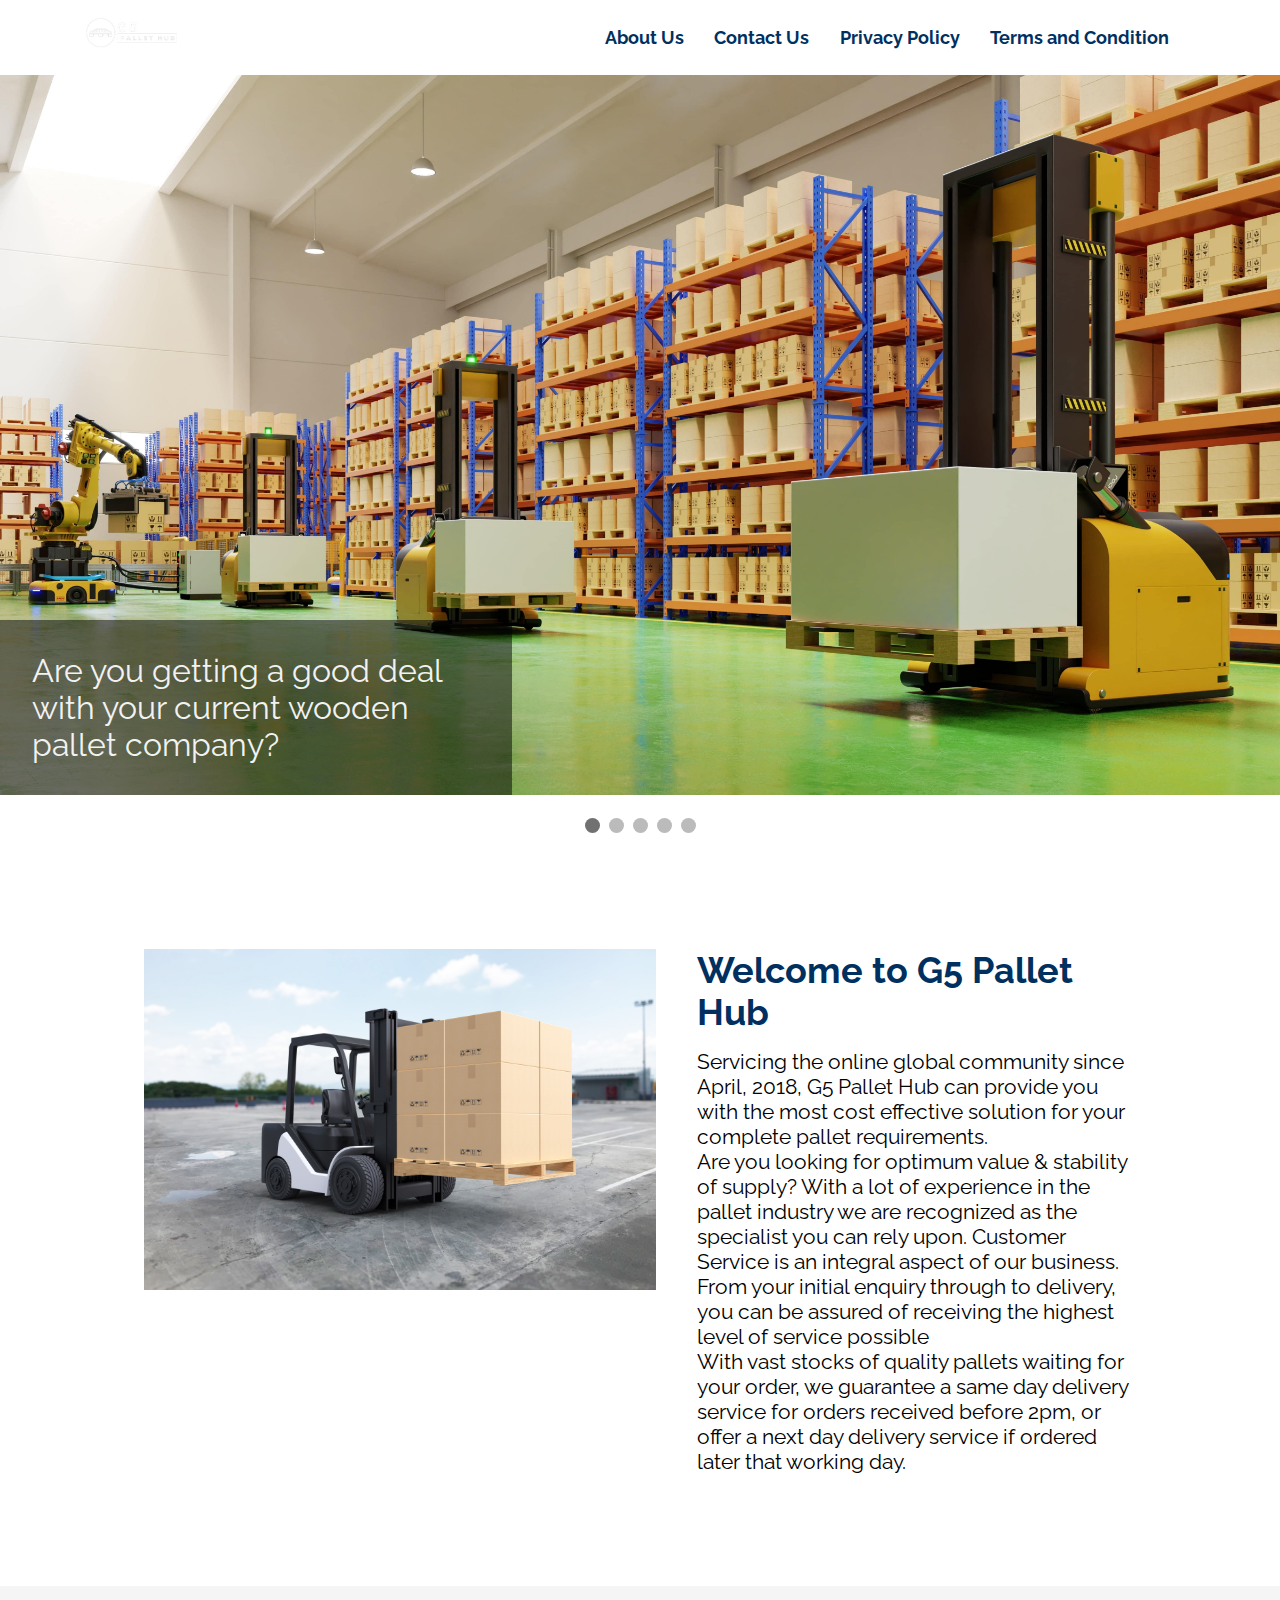
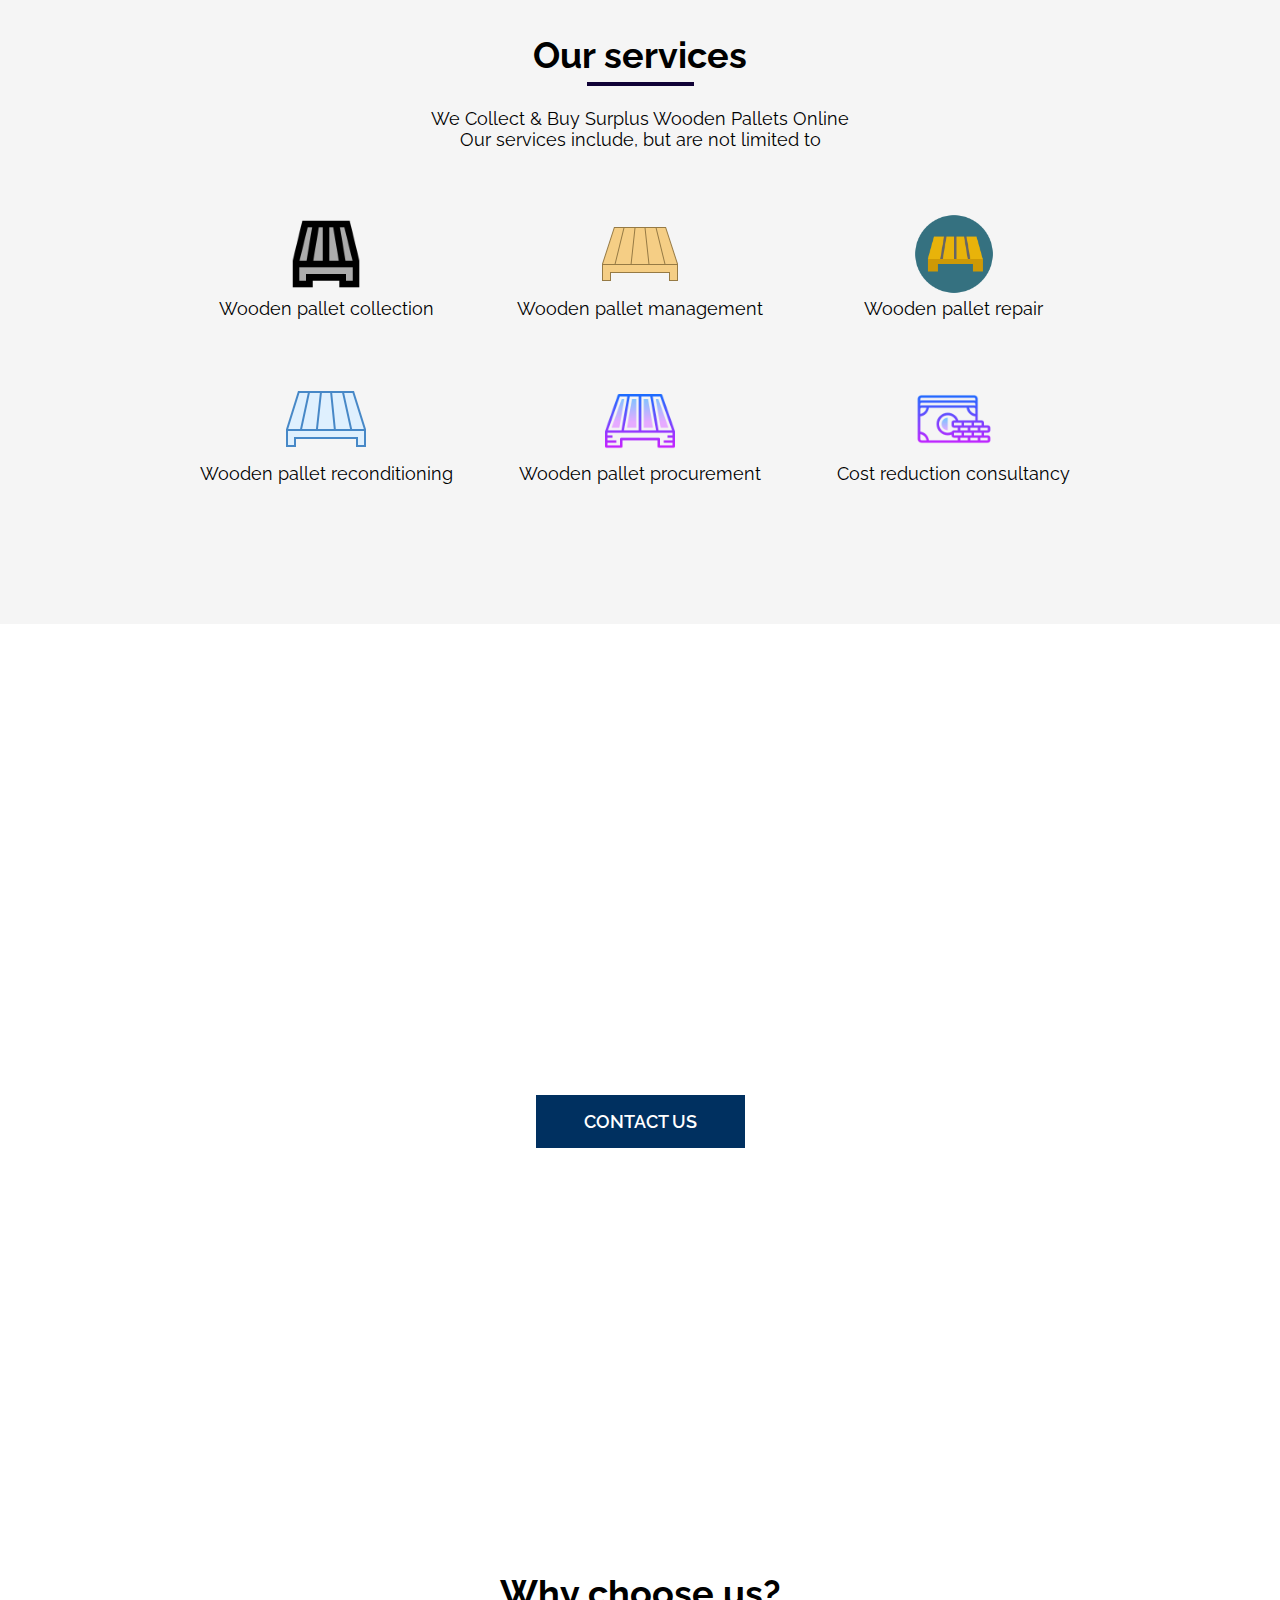
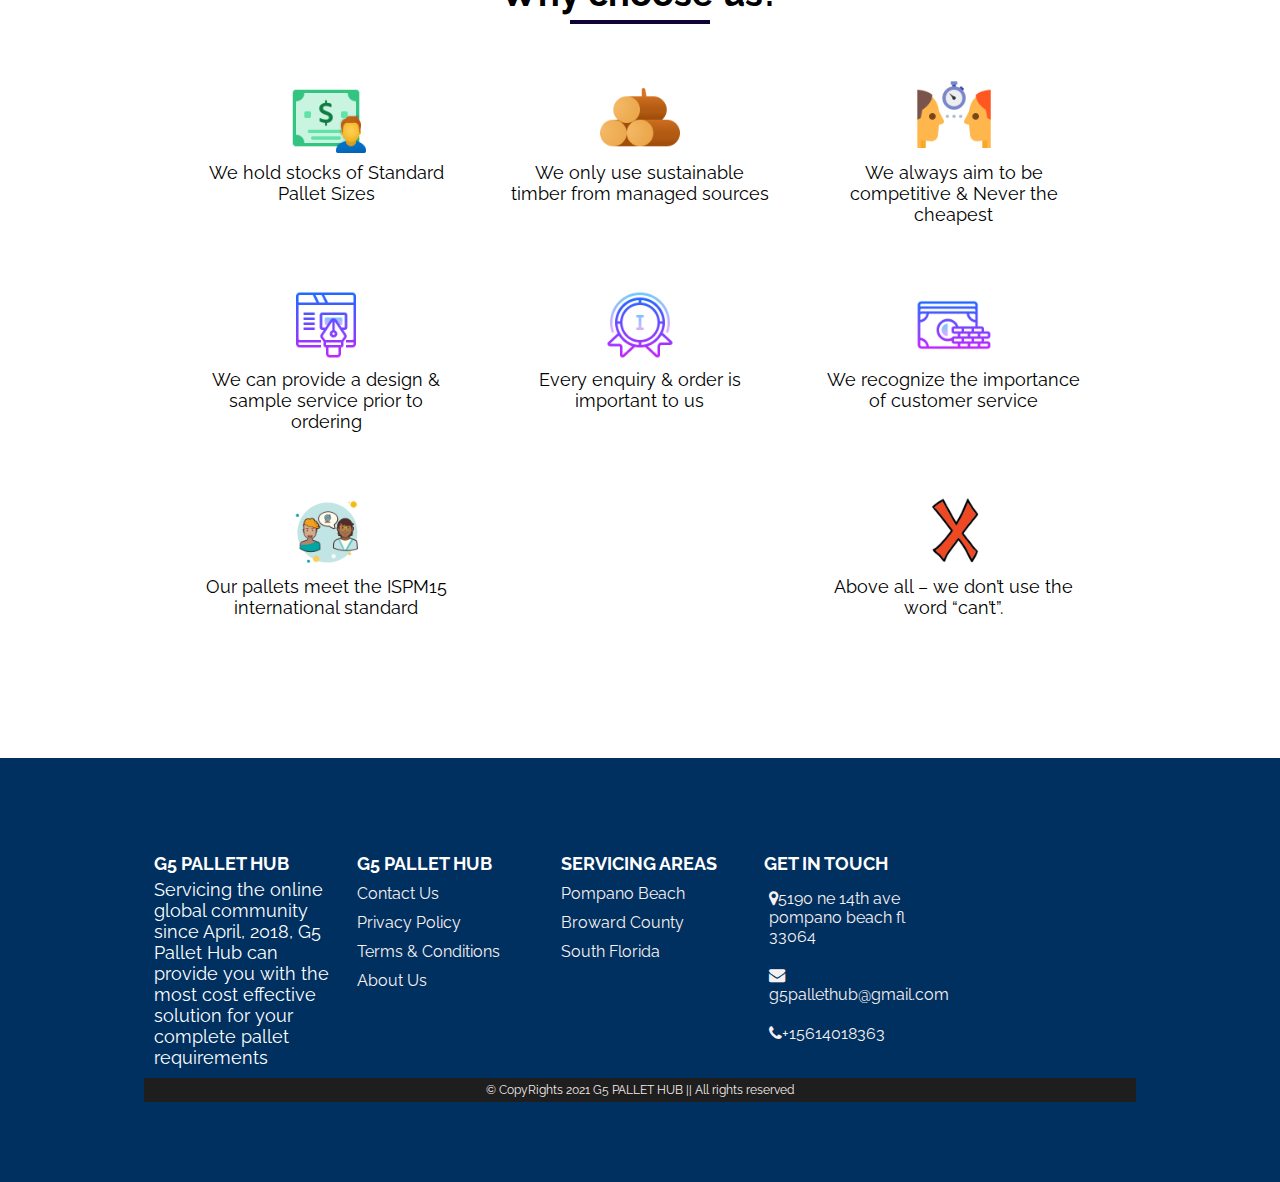
<file: index.html>
<!DOCTYPE html>
<html lang="en">
<head>
    <meta charset="UTF-8">
    <meta http-equiv="X-UA-Compatible" content="IE=edge">
    <meta name="viewport" content="width=device-width, initial-scale=1.0">
    <title>Welcome to G5palletHub</title>
    <link rel="stylesheet" href="https://cdnjs.cloudflare.com/ajax/libs/font-awesome/4.7.0/css/font-awesome.min.css">
    <link rel="stylesheet" href="css/style.css">
    <link rel="stylesheet" href="css/query.css">
</head>
<body>
    <header>
        <nav>
            <a href="index.html">
                <img src="img/logo.png" alt="g5pallet-logo">
            </a>
            <ul class="navlinks">
                <li><a href="about-us.html" class="navlink">About Us</a></li>
                <li><a href="contact-us.html" class="navlink">Contact Us</a></li>
                <li><a href="private-policy.html" class="navlink">Privacy Policy</a></li>
                <li><a href="terms.html" class="navlink">Terms and Condition</a></li>
            </ul>
        </nav>

        <div class="toggle">
            <div class="bars">
                <i class="fa fa-bars"></i>
            </div>
            <div class="times">
                <i class="fa fa-times"></i>
            </div>
        </div>
    </header>


    <div class="slideshow-container">

        <div class="mySlides fade">
          <img src="img/agv-forklift-trucks-transport-more-with-safety-warehouse-min-min.jpg" style="width:100%">
          <div class="text">
              <p>Are you getting a good deal with your current wooden pallet company?</p>
          </div>
        </div>
        
        <div class="mySlides fade">
          <img src="img/robots-efficiently-sorting-hundreds-parcels-per-hour-3d-rendering-min-min.jpg" style="width:100%">
          <div class="text">
              <p>Do you strive to keep your site clean & tidy?</p>
          </div>
        </div>

        <div class="mySlides fade">
          <img src="img/industrial-building-large-warehouse-interior-with-forklift-palette-with-goods-shelves-min.jpg" style="width:100%">
          <div class="text">
              <p>Do you take Health and Safety seriously?</p>
          </div>
        </div>
        
        <div class="mySlides fade">
            <img src="img/forklift-truck-is-lifting-pallet-with-cardboard-boxes-min.jpg" style="width:100%">
            <div class="text">
                <p>Are you getting a good deal with your current wooden pallet company?</p>
            </div>
        </div>


        <div class="mySlides fade">
            <img src="img/warehouse-storage-interior-with-shelves-loaded-with-goods-min.jpg" style="width:100%">
            <div class="text">
                <p>You are in the right place!</p>
            </div>
        </div>

    </div>
    <br>
    
    <div style="text-align:center">
        <span class="dot"></span> 
        <span class="dot"></span> 
        <span class="dot"></span>
        <span class="dot"></span>
        <span class="dot"></span>
    </div>
    

    <div class="section-1">
        <div class="section-1-flex">
            <div class="section-1-img">
                <img src="img/forklift-truck-is-lifting-pallet-with-cardboard-boxes-min.jpg" alt="">
            </div>
            <div class="section-1-text">
                <h1>Welcome to G5 Pallet Hub</h1>
                <p>Servicing the online global community since April, 2018, G5 Pallet 
                    Hub can provide you with the most cost effective solution for your complete pallet requirements.<br>
                    Are you looking for optimum value & stability of supply? With a lot of experience 
                    in the pallet industry we are recognized as the specialist you 
                    can rely upon. Customer Service is an integral aspect of our business. From your initial enquiry 
                    through to delivery, you can be assured of receiving the highest level of service possible<br>
                    With vast stocks of quality pallets waiting for your order, we guarantee a same day delivery service 
                    for orders received before 2pm, or offer a next day delivery service if ordered later that working day.
                </p>
            </div>
        </div>
    </div>
    

    <div class="section-2 grey">
        <h1>Our services</h1>
        <p id="services">We Collect & Buy Surplus Wooden Pallets Online<br>Our services include, but are not limited to</p>
    
        <div class="section-2-wrap">
            <div class="section-2-flex">
                <div class="icons">
                    <img src="img/icons/icons8-pallet-96 (1).png" alt="">
                    <div class="icon-caption">
                        <p>Wooden pallet collection</p>
                    </div>
                </div>
                <div class="icons">
                    <img src="img/icons/icons8-pallet-80 (1).png" alt="">
                    <div class="icon-caption">
                        <p>Wooden pallet management</p>
                    </div>
                </div>
                <div class="icons">
                    <img src="img/icons/icons8-pallet-128.png" alt="">
                    <div class="icon-caption">
                        <p>Wooden pallet repair</p>
                    </div>
                </div>
                <div class="icons">
                    <img src="img/icons/icons8-pallet-80.png" alt="">
                    <div class="icon-caption">
                        <p>Wooden pallet reconditioning</p>
                    </div>
                </div>
                <div class="icons">
                    <img src="img/icons/icons8-pallet-96.png" alt="">
                    <div class="icon-caption">
                        <p>Wooden pallet procurement</p>
                    </div>
                </div>
                <div class="icons">
                    <img src="img/icons/icons8-money-96.png" alt="">
                    <div class="icon-caption">
                        <p>Cost reduction consultancy</p>
                    </div>
                </div>
            </div>
        </div>
    </div>


    <div class="our-contact">
        <div class="flex-wrap">
            <h1>Customers first, at all time!</h1>
            <a href="contact-us.html">CONTACT US</a>
        </div>
    </div>


    <div class="section-2" style="text-align: center;">
        <h1>Why choose us?</h1>
        <div class="section-2-wrap">
            <div class="section-2-flex">
                <div class="icons">
                    <img src="img/icons/icons8-stock-share-96.png" alt="icon">
                    <div class="icon-caption">
                        <p>We hold stocks of Standard Pallet Sizes</p>
                    </div>
                </div>
                <div class="icons">
                    <img src="img/icons/icons8-logs-96.png" alt="icon">
                    <div class="icon-caption">
                        <p>We only use sustainable timber from managed sources</p>
                    </div>
                </div>
                <div class="icons">
                    <img src="img/icons/icons8-staring-contest-96.png" alt="icon">
                    <div class="icon-caption">
                        <p>We always aim to be competitive & Never the cheapest</p>
                    </div>
                </div>
                <div class="icons">
                    <img src="img/icons/icons8-web-design-96.png" alt="icon">
                    <div class="icon-caption">
                        <p>We can provide a design & sample service prior to ordering</p>
                    </div>
                </div>
                <div class="icons">
                    <img src="img/icons/icons8-best-seller-96.png" alt="icon">
                    <div class="icon-caption">
                        <p>Every enquiry & order is important to us</p>
                    </div>
                </div>
                <div class="icons">
                    <img src="img/icons/icons8-money-96.png" alt="icon">
                    <div class="icon-caption">
                        <p>We recognize the importance of customer service</p>
                    </div>
                </div>
                <div class="icons">
                    <img src="img/icons/icons8-couple-globe-100.png" alt="icon">
                    <div class="icon-caption">
                        <p>Our pallets meet the ISPM15 international standard</p>
                    </div>
                </div>
                <div class="icons">
                    <img src="img/icons/icons8-delete-96.png" alt="">
                    <div class="icon-caption">
                        <p>Above all – we don’t use the word “can’t”.</p>
                    </div>
                </div>
            </div>
        </div>
    </div>


    <footer>
        <div class="footer-container">
            <div class="column">
                <a class="footer_title">G5 PALLET HUB</a>
                <p>Servicing the online global community since April, 2018, G5 Pallet Hub can 
                    provide you with the most cost effective solution for your complete pallet requirements
                </p>
            </div>
            <div class="column">
                <a class="footer_title">G5 PALLET HUB</a>
                <a href="contact-us.html">Contact Us</a>
                <a href="private-policy.html">Privacy Policy</a>
                <a href="terms.html">Terms & Conditions</a>
                <a href="about-us.html">About Us</a>
            </div>
           

            <div class="column">
                <a class="footer_title">SERVICING AREAS</a>
                <a href="">Pompano Beach</a>
                <a href="">Broward County</a>
                <a href="">South Florida</a>
                
            </div>


            <div class="column">
                <a class="footer_title">GET IN TOUCH</a>
                <a title="Address"><i class="fa fa-map-marker"></i>5190 ne 14th ave pompano beach fl 33064</a>
                <a href="emailto:g5pallethub@gmail.com" title="Email"><i class="fa fa-envelope"></i>g5pallethub@gmail.com</a>
                <a href="tel:" title="Contact"><i class="fa fa-phone"></i>+15614018363</a>
            </div>
            
            <div class="sub-footer">
                © CopyRights 2021 G5 PALLET HUB || All rights reserved
            </div>
        </div>
    </footer>



    <script>
        var slideIndex = 0;
        showSlides();
        
        function showSlides() {
            var i;
            var slides = document.getElementsByClassName("mySlides");
            var dots = document.getElementsByClassName("dot");
            for (i = 0; i < slides.length; i++) {
            slides[i].style.display = "none";  
            }
            slideIndex++;
            if (slideIndex > slides.length) {slideIndex = 1}    
            for (i = 0; i < dots.length; i++) {
            dots[i].className = dots[i].className.replace(" active", "");
            }
            slides[slideIndex-1].style.display = "block";  
            dots[slideIndex-1].className += " active";
            setTimeout(showSlides, 4000); // Change image every 2 seconds
        }
    </script>
    <script src="js/main.js"></script>
</body>
</html>
</file>
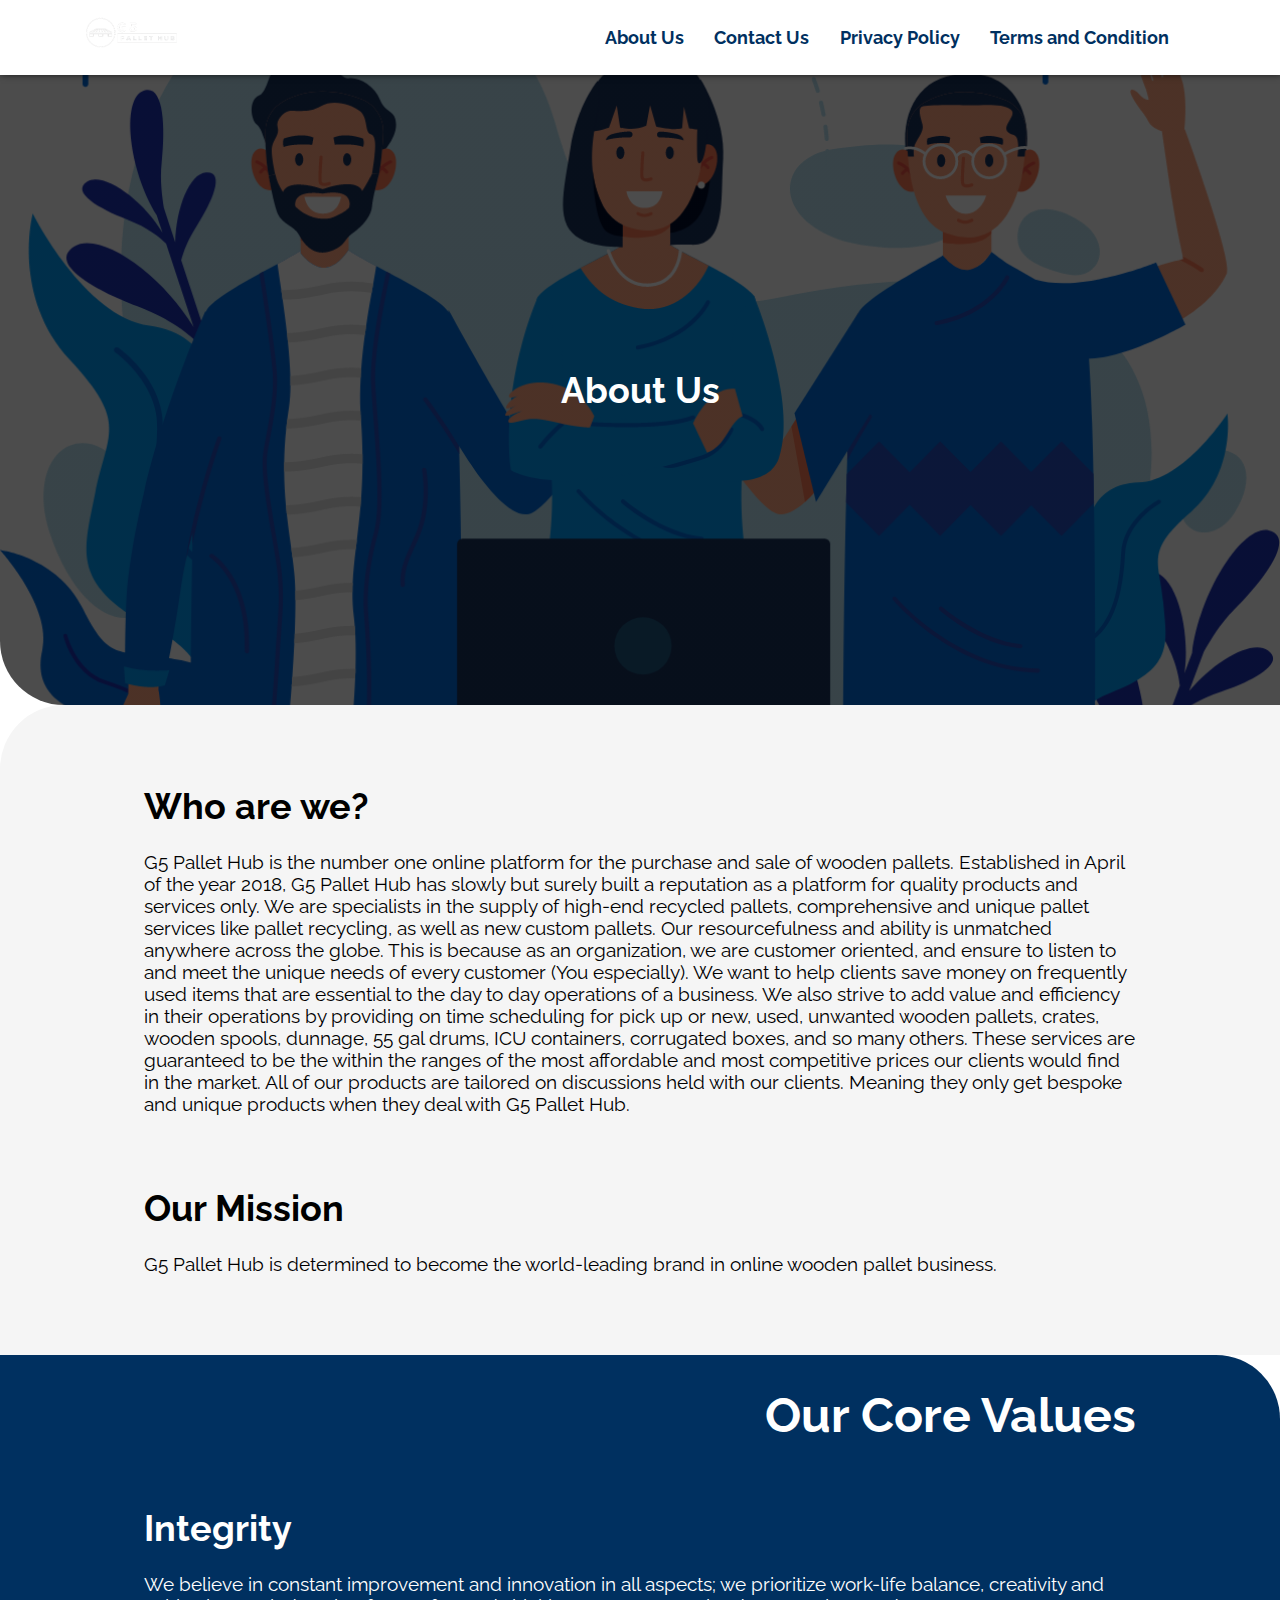
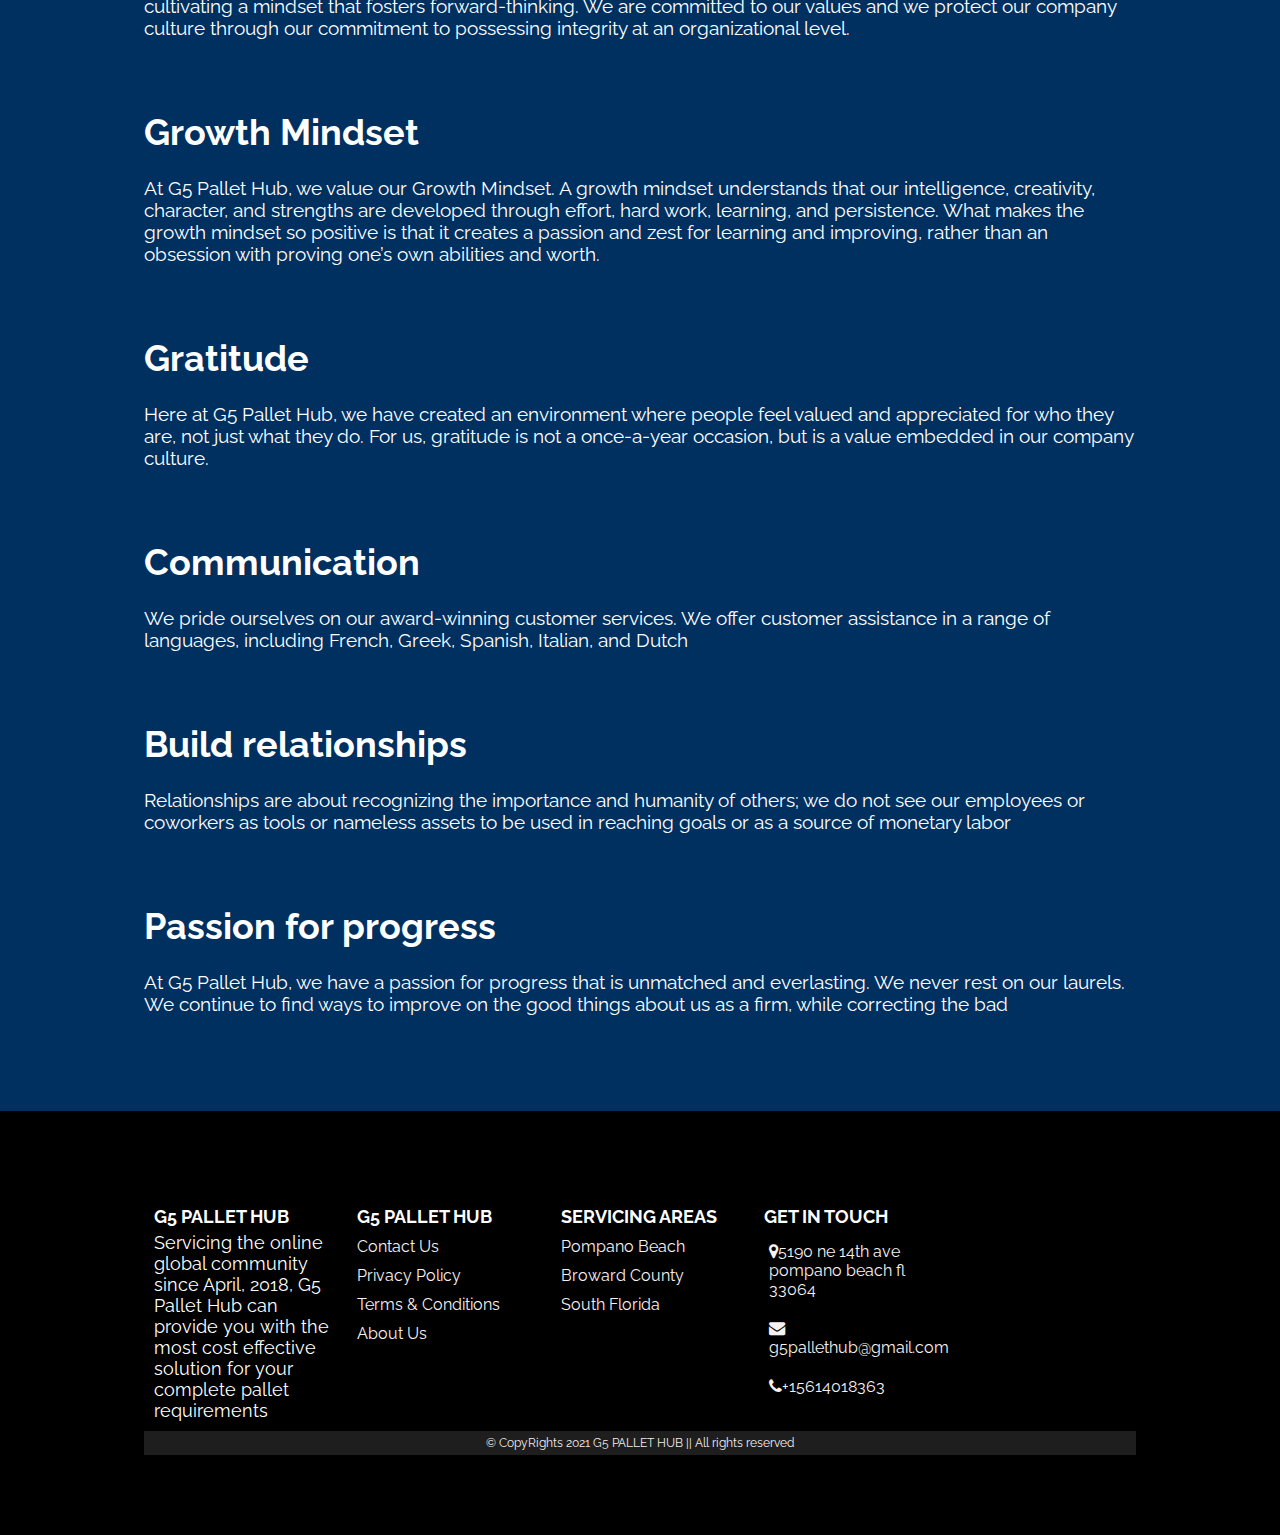
<file: about-us.html>
<!DOCTYPE html>
<html lang="en">
<head>
    <meta charset="UTF-8">
    <meta http-equiv="X-UA-Compatible" content="IE=edge">
    <meta name="viewport" content="width=device-width, initial-scale=1.0">
    <title>Welcome to G5palletHub</title>
    <link rel="stylesheet" href="https://cdnjs.cloudflare.com/ajax/libs/font-awesome/4.7.0/css/font-awesome.min.css">
    <link rel="stylesheet" href="css/style.css">
    <link rel="stylesheet" href="css/query.css">
</head>
<body>
    <header>
        <nav>
            <a href="index.html">
                <img src="img/logo.png" alt="g5pallet-logo">
            </a>
            <ul class="navlinks">
                <li><a href="about-us.html" class="navlink">About Us</a></li>
                <li><a href="contact-us.html" class="navlink">Contact Us</a></li>
                <li><a href="private-policy.html" class="navlink">Privacy Policy</a></li>
                <li><a href="terms.html" class="navlink">Terms and Condition</a></li>
            </ul>
        </nav>

        <div class="toggle">
            <div class="bars">
                <i class="fa fa-bars"></i>
            </div>
            <div class="times">
                <i class="fa fa-times"></i>
            </div>
        </div>
    </header>



    <div class="hero-section">
        <div class="hero-wrap">
            <h1>About Us</h1>
        </div>
    </div>

    <div class="about-section">
        <div class="about-wrap">
            <h1>Who are we?</h1>
            <p>G5 Pallet Hub is the number one online platform for the purchase and sale of wooden pallets. Established in April of the year 2018, G5 Pallet Hub has slowly but surely built a reputation as a platform for quality products and services only. 
                We are specialists in the supply of high-end recycled pallets, comprehensive and unique pallet services like pallet recycling, as well as new custom pallets. Our resourcefulness and ability is unmatched anywhere across the globe. This is because as an organization, we are customer oriented, and ensure to listen to and meet the unique needs of every customer (You especially). 
                We want to help clients save money on frequently used items that are essential to the day to day operations of a business. We also strive to add value and efficiency in their operations by providing on time scheduling for pick up or new, used, unwanted wooden pallets, crates, wooden spools, dunnage, 55 gal drums, ICU containers, corrugated boxes, and so many others. These services are guaranteed to be the within the ranges of the most affordable and most competitive prices our clients would find in the market. All of our products are tailored on discussions held with our clients. Meaning they only get bespoke and unique products when they deal with G5 Pallet Hub. 
            </p>
            <h1 class="ourmission">Our Mission</h1>
            <p>G5 Pallet Hub is determined to become the world-leading brand in online wooden pallet business.</p>
        </div>
        
    </div>


    <div class="about-section" style="background-color: #003060; border-top-right-radius: 4rem; padding-bottom: 4rem;">
        <h1 class="core-value">Our Core Values</h1>
        <div class="about-wrap-1">
            <h1>Integrity</h1>
            <p>
                We believe in constant improvement and innovation in all aspects; we prioritize work-life balance, 
                creativity and cultivating a mindset that fosters forward-thinking. We are committed to our values 
                and we protect our company culture through our commitment to possessing integrity at an organizational level.
            </p>
            <h1 class="ourmission">Growth Mindset</h1>
            <p>At G5 Pallet Hub, we value our Growth Mindset. A growth mindset understands that our intelligence, creativity, character,
                 and strengths are developed through effort, hard work, learning, and persistence. What makes the growth mindset so positive is that
                 it creates a passion and zest for learning and improving, rather than an obsession with proving one’s own abilities and worth.
            </p>
            <h1 class="ourmission">Gratitude</h1>
            <p>Here at G5 Pallet Hub, we have created an environment where people feel 
                valued and appreciated for who they are, not just what they do. For us, 
                gratitude is not a once-a-year occasion, but is a value embedded in our company culture.
            </p>
            <h1 class="ourmission">Communication</h1>
            <p>We pride ourselves on our award-winning customer services. We offer customer
                 assistance in a range of languages, including French, Greek, Spanish, Italian, and Dutch
            </p>
            <h1 class="ourmission">Build relationships </h1>
            <p>Relationships are about recognizing the importance and humanity of others; we do not see our employees or 
                coworkers as tools or nameless assets to be used in reaching goals or as a source of monetary labor
            </p>
            <h1 class="ourmission">Passion for progress</h1>
            <p>At G5 Pallet Hub, we have a passion for progress that is unmatched and everlasting. 
                We never rest on our laurels. We continue to find ways to improve 
                on the good things about us as a firm, while correcting the bad
            </p>
        </div>
        
    </div>

    <footer style="background-color: black;">
        <div class="footer-container">
            <div class="column">
                <a class="footer_title">G5 PALLET HUB</a>
                <p>Servicing the online global community since April, 2018, G5 Pallet Hub can 
                    provide you with the most cost effective solution for your complete pallet requirements
                </p>
            </div>
            <div class="column">
                <a class="footer_title">G5 PALLET HUB</a>
                <a href="contact-us.html">Contact Us</a>
                <a href="private-policy.html">Privacy Policy</a>
                <a href="terms.html">Terms & Conditions</a>
                <a href="about-us.html">About Us</a>
            </div>
           
            <div class="column">
                <a class="footer_title">SERVICING AREAS</a>
                <a>Pompano Beach</a>
                <a>Broward County</a>
                <a>South Florida</a>
                
            </div>


            <div class="column">
                <a class="footer_title">GET IN TOUCH</a>
                <a title="Address"><i class="fa fa-map-marker"></i>5190 ne 14th ave pompano beach fl 33064</a>
                <a href="emailto:g5pallethub@gmail.com" title="Email"><i class="fa fa-envelope"></i>g5pallethub@gmail.com</a>
                <a href="tel:" title="Contact"><i class="fa fa-phone"></i>+15614018363</a>
            </div>
            
            <div class="sub-footer">
                © CopyRights 2021 G5 PALLET HUB || All rights reserved
            </div>
        </div>
    </footer>


    <script src="js/main.js"></script>
</body>
</html>
</file>
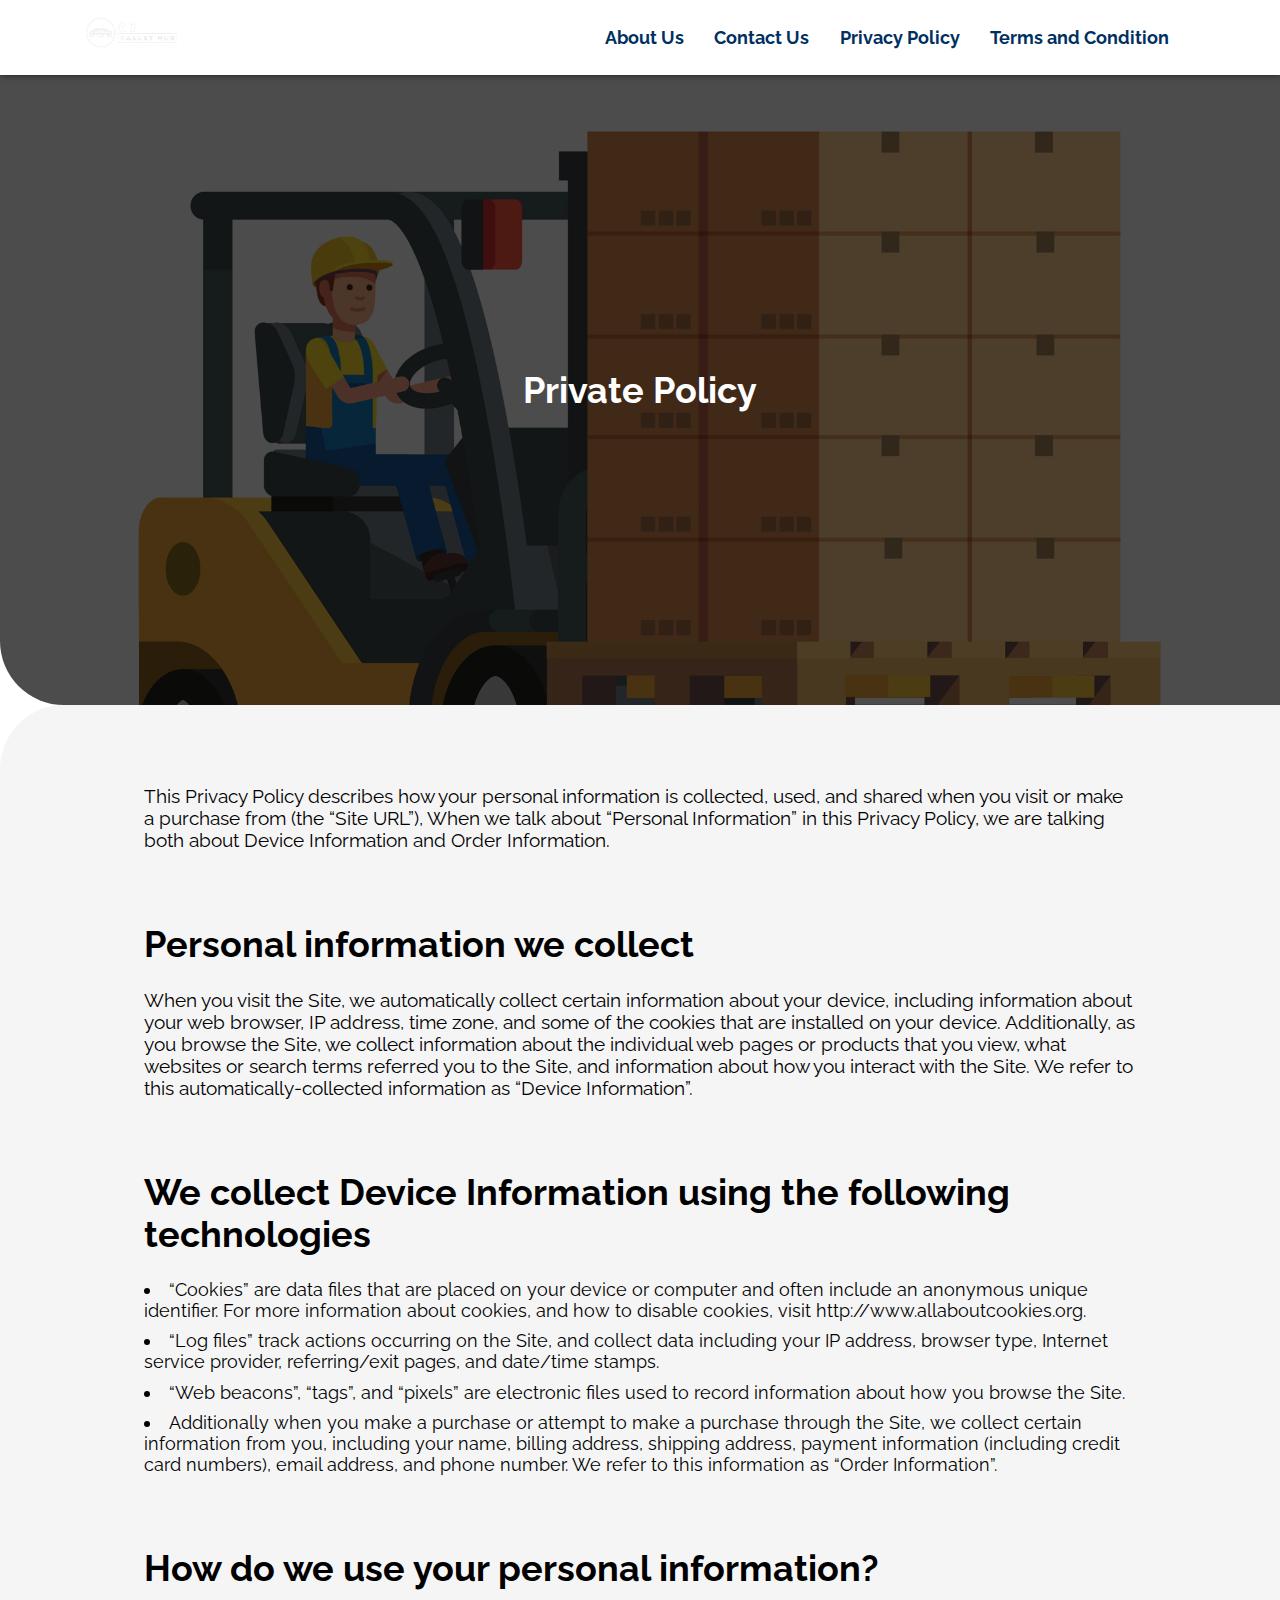
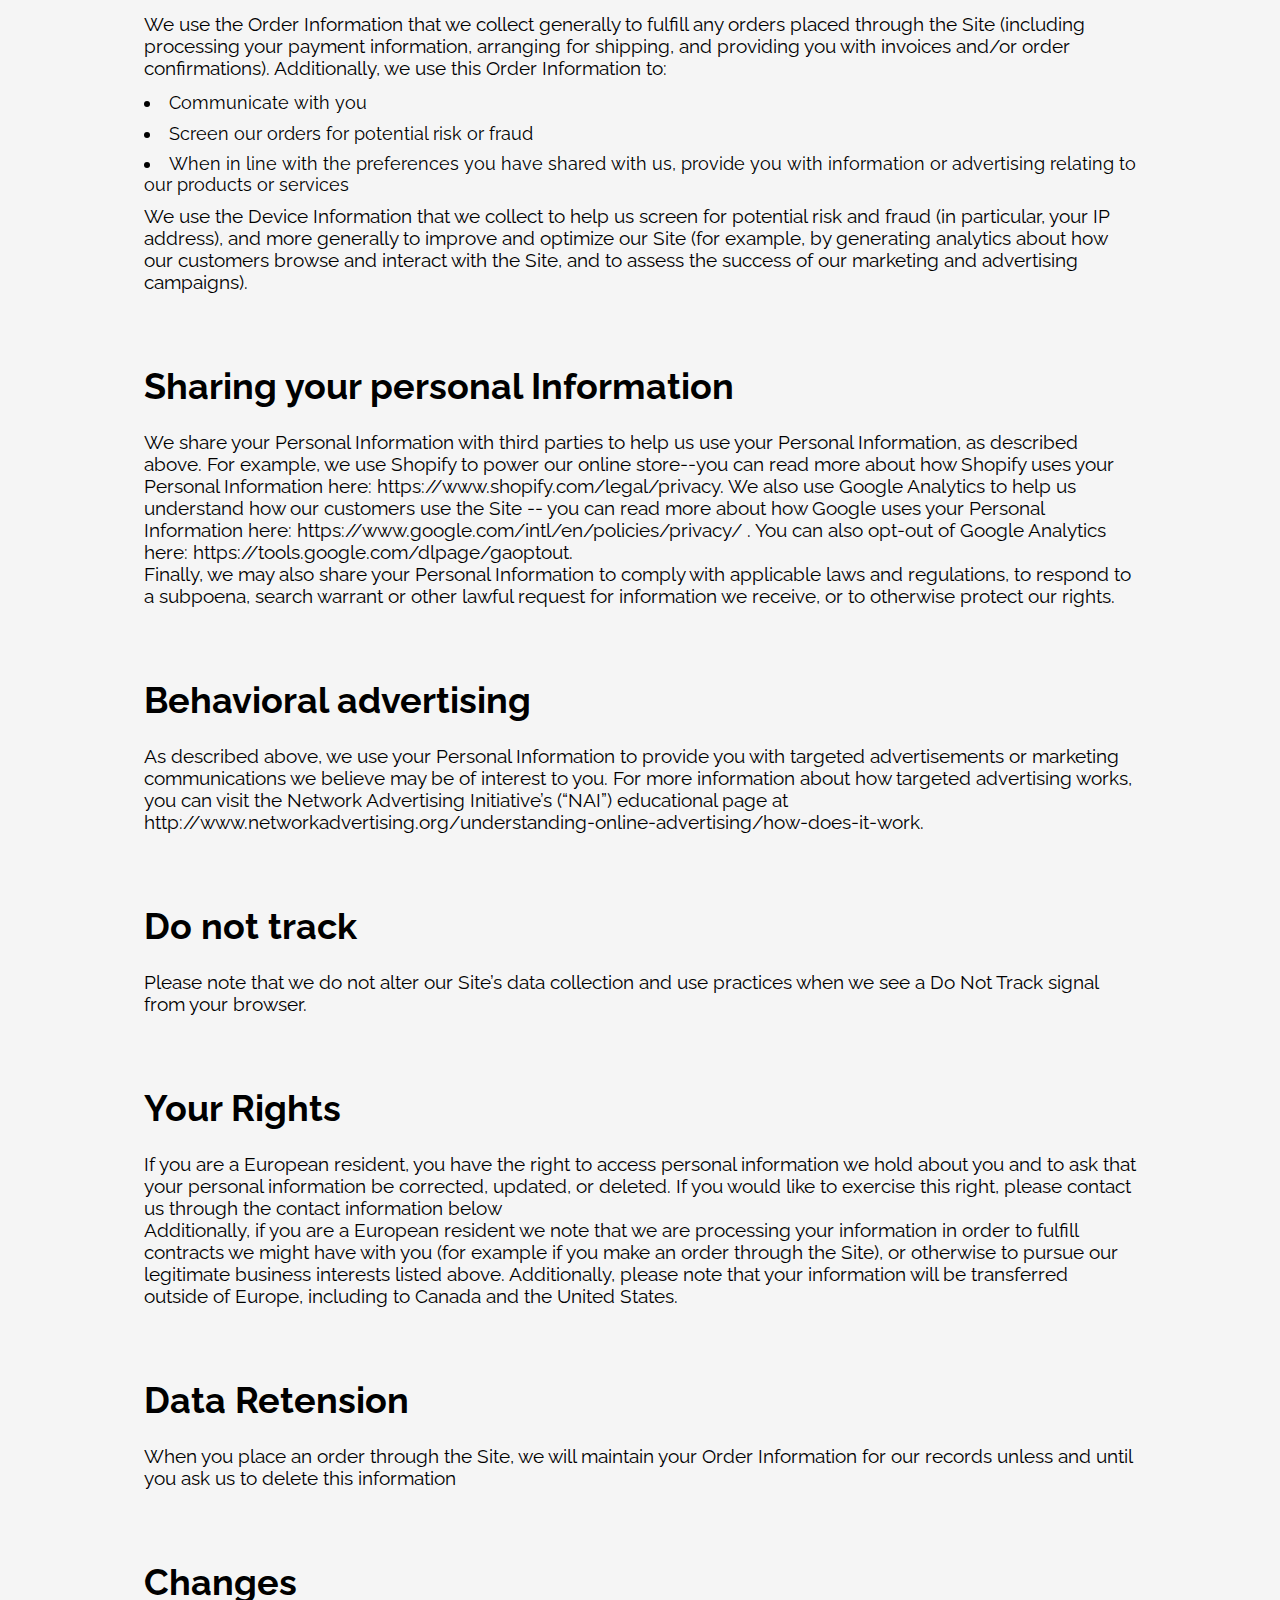
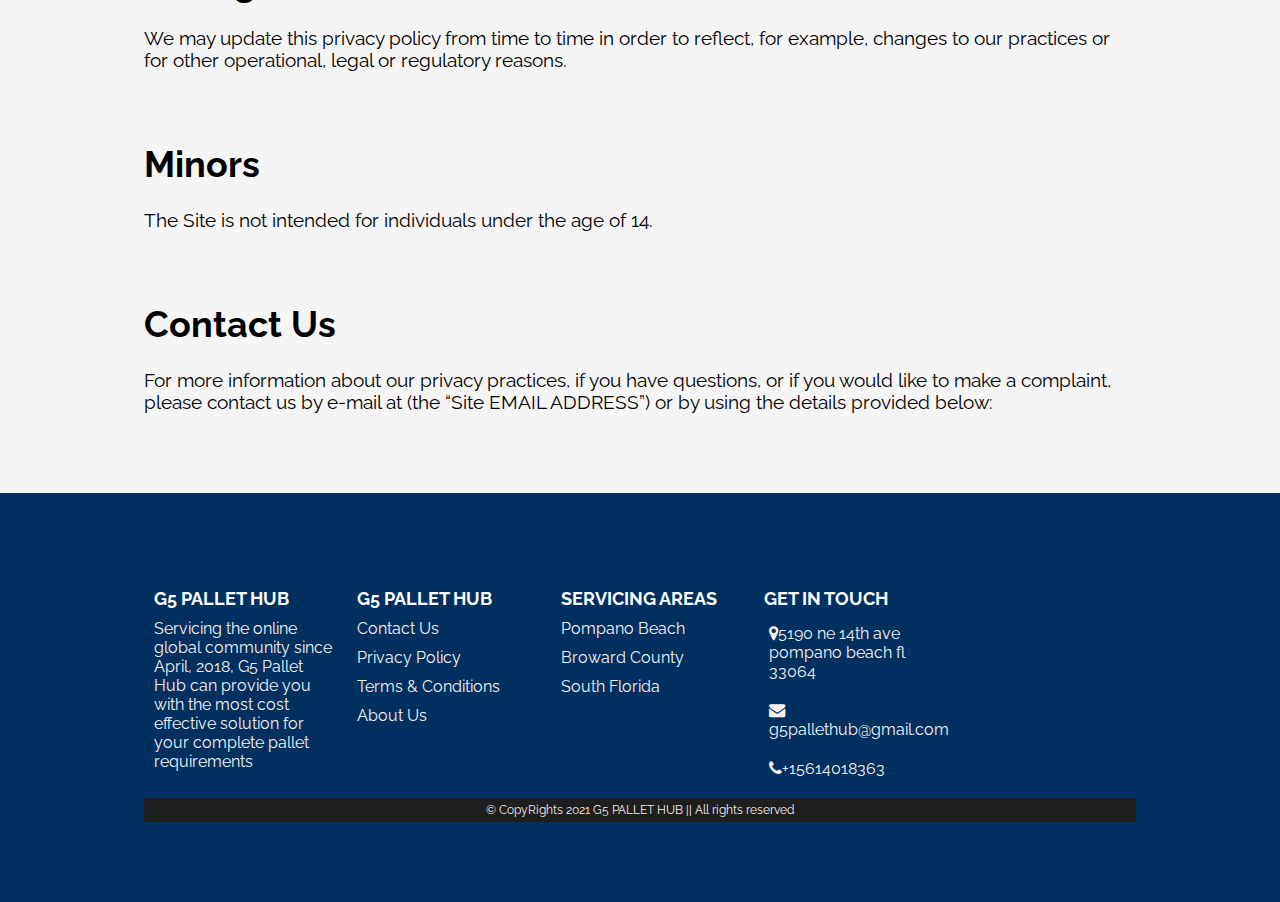
<file: private-policy.html>
<!DOCTYPE html>
<html lang="en">
<head>
    <meta charset="UTF-8">
    <meta http-equiv="X-UA-Compatible" content="IE=edge">
    <meta name="viewport" content="width=device-width, initial-scale=1.0">
    <title>Welcome to G5palletHub</title>
    <link rel="stylesheet" href="https://cdnjs.cloudflare.com/ajax/libs/font-awesome/4.7.0/css/font-awesome.min.css">
    <link rel="stylesheet" href="css/style.css">
    <link rel="stylesheet" href="css/query.css">
</head>
<body>
    <header>
        <nav>
            <a href="index.html">
                <img src="img/logo.png" alt="g5pallet-logo">
            </a>
            <ul class="navlinks">
                <li><a href="about-us.html" class="navlink">About Us</a></li>
                <li><a href="contact-us.html" class="navlink">Contact Us</a></li>
                <li><a href="private-policy.html" class="navlink">Privacy Policy</a></li>
                <li><a href="terms.html" class="navlink">Terms and Condition</a></li>
            </ul>
        </nav>

        <div class="toggle">
            <div class="bars">
                <i class="fa fa-bars"></i>
            </div>
            <div class="times">
                <i class="fa fa-times"></i>
            </div>
        </div>
    </header>


    <div class="hero-section-terms">
        <div class="hero-wrap">
            <h1>Private Policy</h1>
        </div>
    </div>

    <div class="about-section">
        <div class="about-wrap">
            <p>This Privacy Policy describes how your personal information is collected, used, 
                and shared when you visit or make a purchase from (the “Site URL”), 
                When we talk about “Personal Information” in this Privacy Policy, 
                we are talking both about Device Information and Order Information.
            </p>
            <h1 class="ourmission">Personal information we collect</h1>
            <p>
                When you visit the Site, we automatically collect certain information about your device, including information about your web browser,
                 IP address, time zone, and some of the cookies that are installed on your device. Additionally, as you browse the Site,
                  we collect information about the individual web pages or products that you view, what websites or search terms referred you to the Site, 
                and information about how you interact with the Site. We refer to this automatically-collected information as “Device Information”.
            </p>
            <h1 class="ourmission">We collect Device Information using the following technologies</h1>
            <ul>
                <li>“Cookies” are data files that are placed on your device or computer and often include an anonymous unique identifier.
                     For more information about cookies, and how to disable cookies, visit http://www.allaboutcookies.org.
                </li>  
                <li>
                    “Log files” track actions occurring on the Site, and collect data including your IP address,
                     browser type, Internet service provider, referring/exit pages, and date/time stamps.
                </li>  
                <li>“Web beacons”, “tags”, and “pixels” are electronic files used to record information about how you browse the Site.</li>
                <li>Additionally when you make a purchase or attempt to make a purchase through the Site, 
                    we collect certain information from you, including your name, billing address, shipping address, 
                    payment information (including credit card numbers), email address, and phone number. We refer to this information as “Order Information”.
                </li>
            </ul>
            <h1 class="ourmission">How do we use your personal information?</h1>
            <p>We use the Order Information that we collect generally to fulfill any orders placed through the Site (including processing your payment information, 
                arranging for shipping, 
                and providing you with invoices and/or order confirmations). Additionally, we use this Order Information to:
            </p>
            <ul>
                <li>Communicate with you</li>
                <li>Screen our orders for potential risk or fraud</li>
                <li>When in line with the preferences you have shared with us, provide you with information or advertising relating to our products or services</li>
            </ul>
            <p>We use the Device Information that we collect to help us screen for potential risk and fraud (in particular, your IP address), 
                and more generally to improve and optimize our Site (for example,
                 by generating analytics about how our customers browse and interact with the Site, 
                 and to assess the success of our marketing and advertising campaigns).
            </p>
            <h1 class="ourmission">Sharing your personal Information</h1>
            <p>We share your Personal Information with third parties to help us use your Personal Information, as described above. 
                For example, we use Shopify to power our online store--you can read more about how 
                Shopify uses your Personal Information here: https://www.shopify.com/legal/privacy. We also use Google Analytics to help
                 us understand how our customers use the Site -- you can read more about how Google uses your 
                Personal Information here: https://www.google.com/intl/en/policies/privacy/ . 
                You can also opt-out of Google Analytics here: https://tools.google.com/dlpage/gaoptout.<br>
                Finally, we may also share your Personal Information to comply with applicable laws and regulations,
                 to respond to a subpoena, search warrant or other lawful request for information we receive, or to otherwise protect our rights.
            </p>
            <h1 class="ourmission">Behavioral advertising</h1>
            <p>As described above, we use your Personal Information to provide you with targeted advertisements or marketing communications 
                we believe may be of interest to you. For more information about how targeted advertising works,
                 you can visit the Network Advertising Initiative’s (“NAI”) 
                 educational page at http://www.networkadvertising.org/understanding-online-advertising/how-does-it-work.
            </p>
            <h1 class="ourmission">Do not track</h1>
            <p>Please note that we do not alter our Site’s data collection and use practices when we see a Do Not Track signal from your browser.</p>
            <h1 class="ourmission">Your Rights</h1>
            <p>If you are a European resident, you have the right to access personal 
                information we hold about you and to ask that your personal information be corrected, 
                updated, or deleted. If you would like to exercise this right, please contact us through the contact information below<br>
                Additionally, if you are a European resident we note that we are processing your information in order to 
                fulfill contracts we might have with you (for example if you make an order through the Site), 
                or otherwise to pursue our legitimate business interests listed above. Additionally,
                 please note that your information will be transferred outside of Europe, including to Canada and the United States.
            </p>
            <h1 class="ourmission">Data Retension</h1>
            <p>When you place an order through the Site, we will maintain your Order Information for
                 our records unless and until you ask us to delete this information
            </p>
            <h1 class="ourmission">Changes</h1>
            <p>We may update this privacy policy from time to time in order to reflect, for example, 
                changes to our practices or for other operational, legal or regulatory reasons.
            </p>
            <h1 class="ourmission">Minors</h1>
            <p>The Site is not intended for individuals under the age of 14.</p>
            <h1 class="ourmission">Contact Us</h1>
            <p>For more information about our privacy practices, if you have questions,
                 or if you would like to make a complaint, please contact us 
                 by e‑mail at (the “Site EMAIL ADDRESS”) or by using the details provided below:
            </p>
        </div>
        
    </div>

    <footer>
        <div class="footer-container">
            <div class="column">
                <a class="footer_title">G5 PALLET HUB</a>
                <a>Servicing the online global community since April, 2018, G5 Pallet Hub can 
                    provide you with the most cost effective solution for your complete pallet requirements
                </a>
            </div>
            <div class="column">
                <a class="footer_title">G5 PALLET HUB</a>
                <a href="contact-us.html">Contact Us</a>
                <a href="private-policy.html">Privacy Policy</a>
                <a href="terms.html">Terms & Conditions</a>
                <a href="about-us.html">About Us</a>
            </div>
           
            <div class="column">
                <a class="footer_title">SERVICING AREAS</a>
                <a>Pompano Beach</a>
                <a>Broward County</a>
                <a>South Florida</a>
                
            </div>


            <div class="column">
                <a class="footer_title">GET IN TOUCH</a>
                <a title="Address"><i class="fa fa-map-marker"></i>5190 ne 14th ave pompano beach fl 33064</a>
                <a href="emailto:g5pallethub@gmail.com" title="Email"><i class="fa fa-envelope"></i>g5pallethub@gmail.com</a>
                <a href="tel:" title="Contact"><i class="fa fa-phone"></i>+15614018363</a>
            </div>
            
            <div class="sub-footer">
                © CopyRights 2021 G5 PALLET HUB || All rights reserved
            </div>
        </div>
    </footer>
    
    <script src="js/main.js"></script>
</body>
</html>
</file>
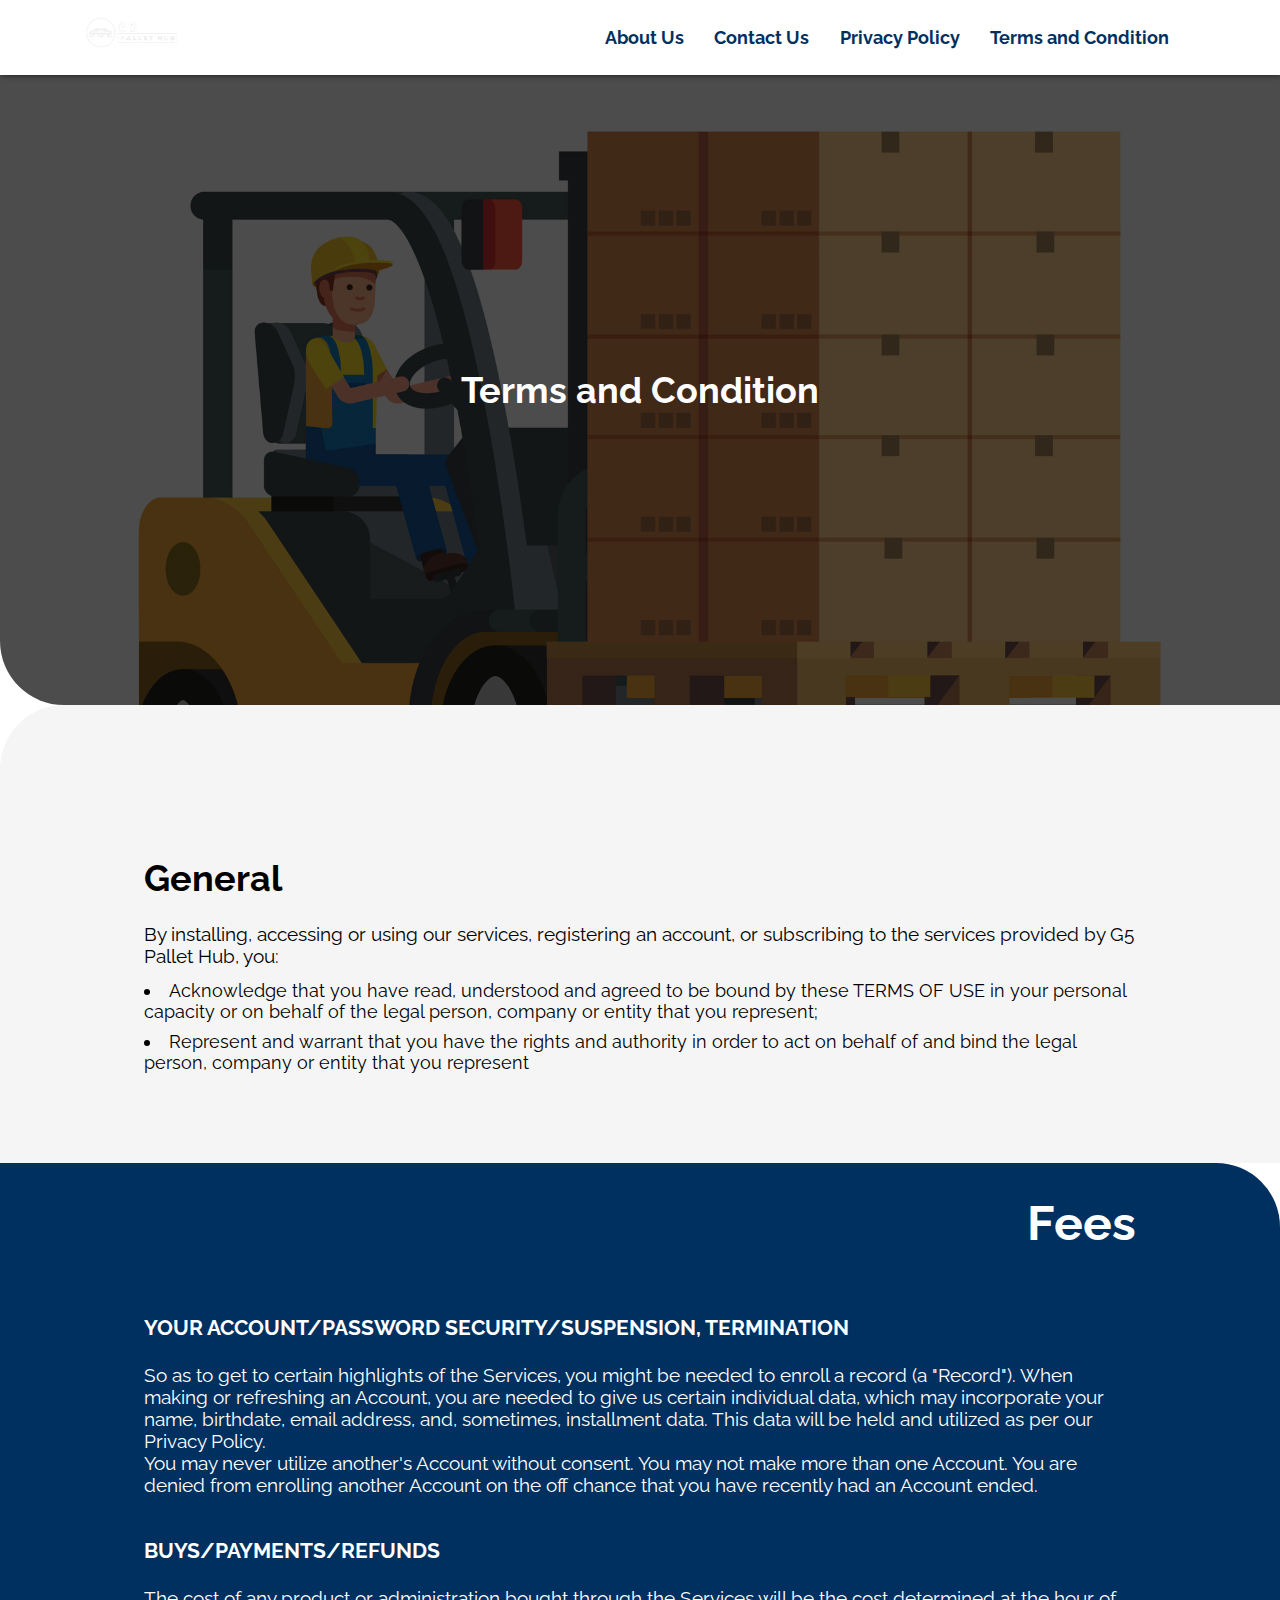
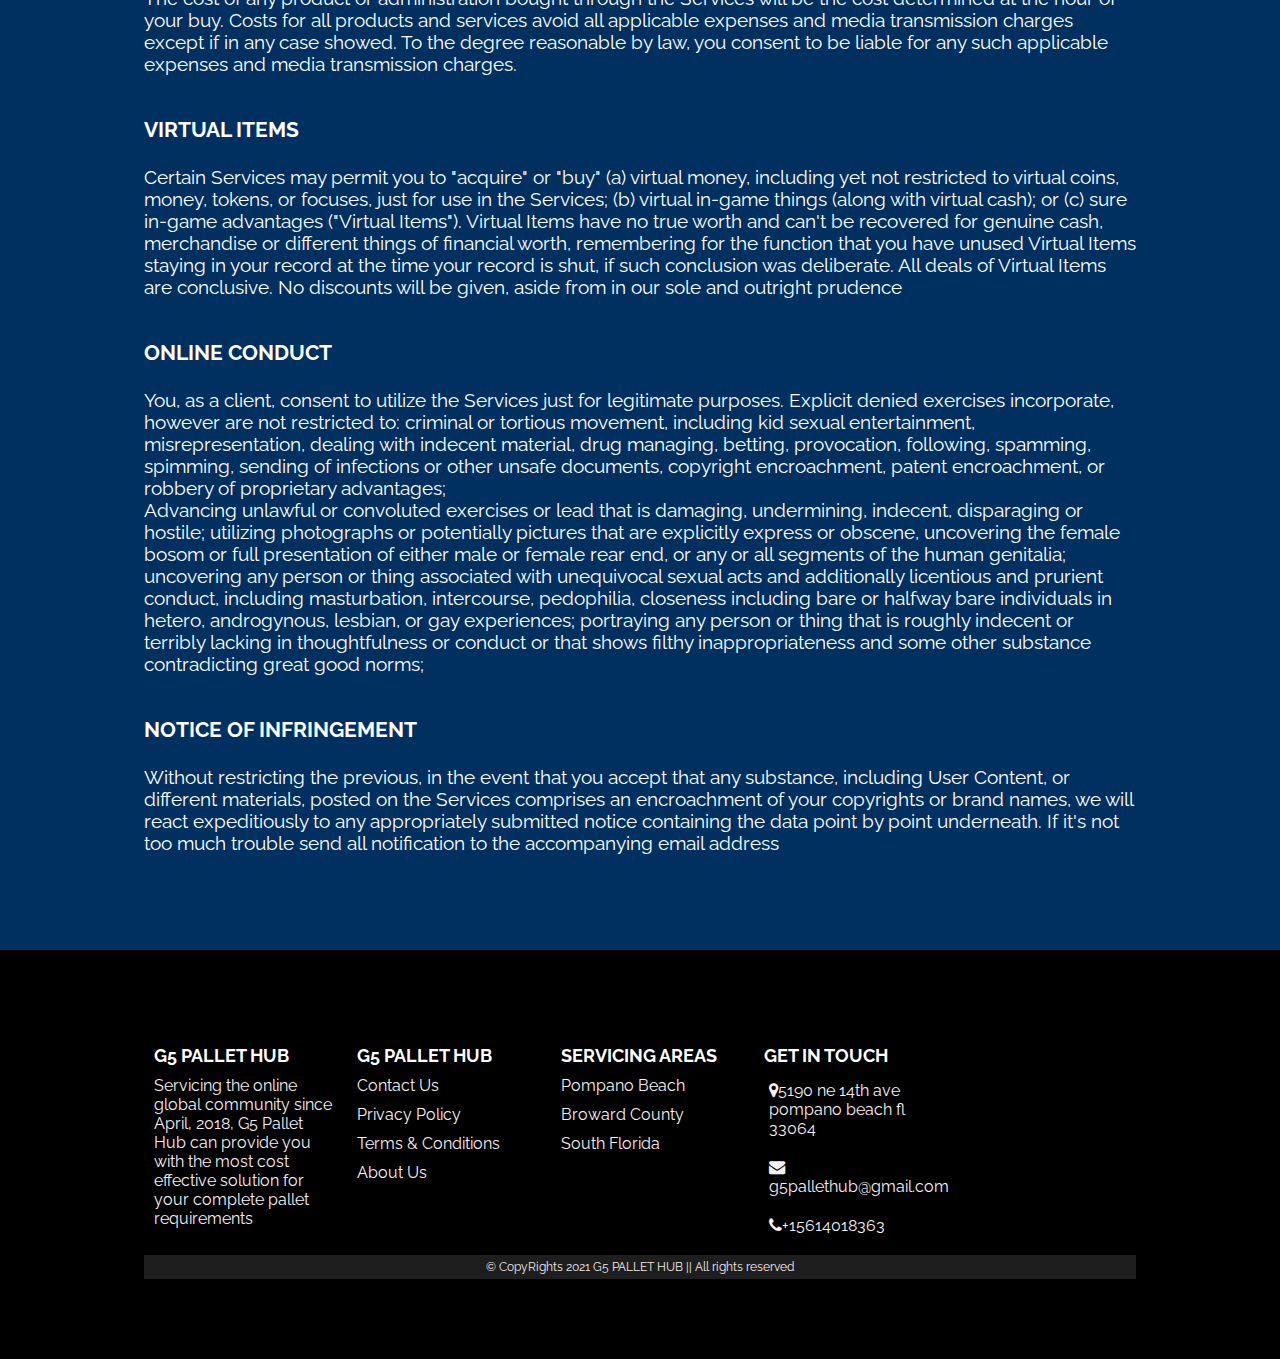
<file: terms.html>
<!DOCTYPE html>
<html lang="en">
<head>
    <meta charset="UTF-8">
    <meta http-equiv="X-UA-Compatible" content="IE=edge">
    <meta name="viewport" content="width=device-width, initial-scale=1.0">
    <title>Welcome to G5palletHub</title>
    <link rel="stylesheet" href="https://cdnjs.cloudflare.com/ajax/libs/font-awesome/4.7.0/css/font-awesome.min.css">
    <link rel="stylesheet" href="css/style.css">
    <link rel="stylesheet" href="css/query.css">
</head>
<body>
    <header>
        <nav>
            <a href="index.html">
                <img src="img/logo.png" alt="g5pallet-logo">
            </a>
            <ul class="navlinks">
                <li><a href="about-us.html" class="navlink">About Us</a></li>
                <li><a href="contact-us.html" class="navlink">Contact Us</a></li>
                <li><a href="private-policy.html" class="navlink">Privacy Policy</a></li>
                <li><a href="terms.html" class="navlink">Terms and Condition</a></li>
            </ul>
        </nav>

        <div class="toggle">
            <div class="bars">
                <i class="fa fa-bars"></i>
            </div>
            <div class="times">
                <i class="fa fa-times"></i>
            </div>
        </div>
    </header>


    <div class="hero-section-terms">
        <div class="hero-wrap">
            <h1>Terms and Condition</h1>
        </div>
    </div>

    <div class="about-section">
        <div class="about-wrap">
            <h1 class="ourmission">General</h1>
            <p>
                By installing, accessing or using our services, registering an account, or subscribing to the services provided by G5 Pallet Hub, you:
            </p>
            <ul>    
                <li>Acknowledge that you have read, understood and agreed to be bound by these TERMS OF USE in your personal capacity or on behalf of the legal person, company or entity that you represent;</li>
                <li>Represent and warrant that you have the rights and authority in order to act on behalf of and bind the legal person, company or entity that you represent</li>
            </ul>
        </div>
        
    </div>


    <div class="about-section" style="background-color: #003060; border-top-right-radius: 4rem; padding-bottom: 4rem;">
        <h1 class="core-value">Fees</h1>
        <div class="about-wrap-1">
            <h3>YOUR ACCOUNT/PASSWORD SECURITY/SUSPENSION, TERMINATION</h3>
            <p>
                So as to get to certain highlights of the Services, you might be needed to enroll a record (a "Record"). When making or refreshing an Account,
                 you are needed to give us certain individual data, which may incorporate your name, birthdate, email address, and, sometimes, installment data. 
                 This data will be held and utilized as per our Privacy Policy. <br>
                You may never utilize another's Account without consent. You may not make more than one Account. You are denied from enrolling another Account on the off chance that you have recently had an Account ended. 

            </p>
            <h3 class="ourmission">BUYS/PAYMENTS/REFUNDS </h3>
            <p>The cost of any product or administration bought through the Services will be the cost determined at the hour 
                of your buy. Costs for all products and services avoid all applicable expenses and media transmission charges except if in any case showed. 
                To the degree reasonable by law, 
                you consent to be liable for any such applicable expenses and media transmission charges. 
            </p>
            <h3 class="ourmission">VIRTUAL ITEMS </h3>
            <p>
                Certain Services may permit you to "acquire" or "buy" (a) virtual money, including yet not restricted to virtual coins, 
                money, tokens, or focuses, just for use in the Services; (b) virtual in-game things (along with virtual cash); or (c) sure in-game advantages ("Virtual Items").
                 Virtual Items have no true worth and can't be recovered for genuine cash, merchandise or different things of financial worth, 
                 remembering for the function that you have unused Virtual Items staying in your record at the time your record is shut, if such conclusion was deliberate. 
                All deals of Virtual Items are conclusive. No discounts will be given, aside from in our sole and outright prudence
            </p>
            <h3 class="ourmission">ONLINE CONDUCT</h3>
            <p>
                You, as a client, consent to utilize the Services just for legitimate purposes. Explicit denied exercises incorporate, 
                however are not restricted to: criminal or tortious movement, including kid sexual entertainment, misrepresentation, dealing with indecent material,
                 drug managing, betting, provocation, following, 
                spamming, spimming, sending of infections or other unsafe documents, copyright encroachment, patent encroachment, or robbery of proprietary advantages; <br>
                Advancing unlawful or convoluted exercises or lead that is damaging, undermining, indecent, disparaging or hostile; 
                utilizing photographs or potentially pictures that are explicitly express or obscene, uncovering the female bosom or full 
                presentation of either male or female rear end, or any or all segments of the human genitalia; uncovering any person or thing 
                associated with unequivocal sexual acts and additionally licentious and prurient conduct, including masturbation, intercourse, 
                pedophilia, closeness including bare or halfway bare individuals in hetero, androgynous, lesbian, or gay experiences; portraying any person or thing that is 
                roughly indecent or terribly lacking in thoughtfulness or conduct or that shows filthy inappropriateness and some other substance contradicting great good norms; 
            </p>
            <h3 class="ourmission">NOTICE OF INFRINGEMENT</h3>
            <p>
                Without restricting the previous, in the event that you accept that any substance, including User Content, or different materials, 
                posted on the Services comprises an encroachment of your copyrights or brand names, we will react expeditiously to any appropriately
                 submitted notice containing the data point by point underneath. If it's not too much trouble send all notification to the accompanying email address
            </p>
        </div>
    </div>
    
    <footer style="background-color: black;">
        <div class="footer-container">
            <div class="column">
                <a class="footer_title">G5 PALLET HUB</a>
                <a>Servicing the online global community since April, 2018, G5 Pallet Hub can 
                    provide you with the most cost effective solution for your complete pallet requirements
                </a>
            </div>
            <div class="column">
                <a class="footer_title">G5 PALLET HUB</a>
                <a href="contact-us.html">Contact Us</a>
                <a href="private-policy.html">Privacy Policy</a>
                <a href="terms.html">Terms & Conditions</a>
                <a href="about-us.html">About Us</a>
            </div>
           
            <div class="column">
                <a class="footer_title">SERVICING AREAS</a>
                <a>Pompano Beach</a>
                <a>Broward County</a>
                <a>South Florida</a>
                
            </div>


            <div class="column">
                <a class="footer_title">GET IN TOUCH</a>
                <a title="Address"><i class="fa fa-map-marker"></i>5190 ne 14th ave pompano beach fl 33064</a>
                <a href="emailto:g5pallethub@gmail.com" title="Email"><i class="fa fa-envelope"></i>g5pallethub@gmail.com</a>
                <a href="tel:" title="Contact"><i class="fa fa-phone"></i>+15614018363</a>
            </div>
            
            <div class="sub-footer">
                © CopyRights 2021 G5 PALLET HUB || All rights reserved
            </div>
        </div>
    </footer>


    <script src="js/main.js"></script>
</body>
</html>
</file>
<file: css/style.css>
@import url('https://fonts.googleapis.com/css2?family=Raleway:wght@100;200&display=swap');

* {
    box-sizing: border-box;
    padding: 0;
    margin: 0;
}

body {
    font-family: 'Raleway', sans-serif;
    font-size: 18px;
}

a {
    text-decoration: none;
}

nav ul {
    list-style: none;
}

nav li {
    list-style: none;
}

img {
    width: 100%;
}

header {
    box-shadow: 1px -1px 7px 0px rgba(0,0,0,0.85);
    -webkit-box-shadow: 1px -1px 7px 0px rgba(0,0,0,0.85);
    -moz-box-shadow: 1px -1px 7px 0px rgba(0,0,0,0.85);
    padding: 0 5rem;
    background-color: white;
    transition: .6s;
    position: relative;
}


.bars,
.times {
  position: absolute;
  top: 40px;
  right: 30px;
  font-size: 4rem;
  transition: .7s;
  display: none;
  cursor: pointer;
}


.times {
  display: none;
}

.our-contact {
  display: flex;
  text-align: center;
  align-items: center;
  justify-content: center;
  min-height: 100vh;
  background-size: cover;
  background-position: center;
  color: white;
  background-attachment: fixed;
  background-image: linear-gradient(rgba(0,0,0,0.7), rgba(0,0,0,0.7)), url("../img/charming-girl-sitting-pallet-using-smart-phone-min.jpg");
}

.our-contact h1 {
  text-transform: uppercase;
  margin-bottom: 3rem;
  font-size: 2.5rem;
}

.our-contact a {
  color: #ffffff;
  padding: 1rem 3rem;
  background-color: #003060;
  font-weight: 600;
  transition: .6s;
}


.our-contact a:hover {
  background-color: #0257ac;
}






header img {
    width: 100px;
}

nav {
    display: flex;
    justify-content: space-between;    
    align-items: center;
}

nav .navlinks {
    display: flex;
    justify-content: space-between;
}

nav .navlinks .navlink {
    margin-right: 1.7em;
    color: #003060;
    font-weight: bolder;
    transition: .7s;
    transition: .7s;
}

nav .navlinks .navlink:hover {
    color: #ffffff;
    text-decoration: none;
    background: #003060;
    padding: .5rem 1.3rem;
    border-radius: 20px;
}

.hero-section {
    display: flex;
    align-items: center;
    justify-content: center;
    height: 70vh;
    color: white;
    background-size: cover;
    background-position: center;
    background-image: linear-gradient(rgba(0,0,0,0.7), rgba(0,0,0,0.7)), url("../img/about.png");
    border-bottom-left-radius: 4rem;
}


.hero-section-terms {
    display: flex;
    align-items: center;
    justify-content: center;
    min-height: 70vh;
    color: white;
    background-size: cover;
    background-position: center;
    background-image: linear-gradient(rgba(0,0,0,0.7), rgba(0,0,0,0.7)), url("../img/398.jpg");
    border-bottom-left-radius: 4rem;
    background-repeat: no-repeat;
}



.about-wrap {
    padding: 5rem 9rem;
    background: whitesmoke;
    border-top-left-radius: 4rem;
}

.about-wrap h1,
.about-wrap-1 h1 {
    margin-bottom: 1.5rem;
}

.about-wrap p,
.about-wrap-1 p {
    font-size: 1.2rem;
}

.ourmission {
    margin-top: 2em;
}

.about-wrap-1 {
    color: white;
    padding: 2rem 9rem;
    
}

.core-value {
    color: white; 
    padding: 2rem 0;
    text-align: right;
    padding-right: 9rem;
    font-size: 3rem;
}

.general {
    text-align: right;
    padding: 0 9rem;
}

.about-wrap ul {
    list-style-position: inside;
    margin-top: .8rem;
}

.about-wrap ul li {
    margin-bottom: .6rem;
}


.about-wrap-1 h3 {
    margin-bottom: 1.5rem;
}













/*---------------------------------------------*/
input {
	outline: none;
	border: none;
}

input[type="number"] {
    -moz-appearance: textfield;
    appearance: none;
    -webkit-appearance: none;
}

input[type="number"]::-webkit-outer-spin-button,
input[type="number"]::-webkit-inner-spin-button {
    -webkit-appearance: none;
}

textarea {
  outline: none;
  border: none;
}

textarea:focus, input:focus {
  border-color: transparent !important;
}

input:focus::-webkit-input-placeholder { color:transparent; }
input:focus:-moz-placeholder { color:transparent; }
input:focus::-moz-placeholder { color:transparent; }
input:focus:-ms-input-placeholder { color:transparent; }

textarea:focus::-webkit-input-placeholder { color:transparent; }
textarea:focus:-moz-placeholder { color:transparent; }
textarea:focus::-moz-placeholder { color:transparent; }
textarea:focus:-ms-input-placeholder { color:transparent; }

input::-webkit-input-placeholder {color: #999999;}
input:-moz-placeholder {color: #999999;}
input::-moz-placeholder {color: #999999;}
input:-ms-input-placeholder {color: #999999;}

textarea::-webkit-input-placeholder {color: #999999;}
textarea:-moz-placeholder {color: #999999;}
textarea::-moz-placeholder {color: #999999;}
textarea:-ms-input-placeholder {color: #999999;}

/*---------------------------------------------*/
button {
	outline: none !important;
	border: none;
	background: transparent;
}

button:hover {
	cursor: pointer;
}

iframe {
	border: none !important;
}




/*//////////////////////////////////////////////////////////////////
[ Contact ]*/

.container-contact100 {
  width: 100%;  
  min-height: 100vh;
  display: -webkit-box;
  display: -webkit-flex;
  display: -moz-box;
  display: -ms-flexbox;
  display: flex;
  flex-wrap: wrap;
  justify-content: center;
  align-items: center;
  padding: 15px;
  background: transparent;
  position: relative;
  z-index: 1;
}

.contact100-map {
  position: absolute;
  z-index: -2;
  width: 100%;
  height: 100%;
  top: 0;
  left: 0;
}

.wrap-contact100 {
  width: 670px;
  background: #fff;
  border-radius: 10px;
  overflow: hidden;
  position: relative;
}

/*==================================================================
[ Title form ]*/
.contact100-form-title {
  width: 100%;
  position: relative;
  z-index: 1;
  display: -webkit-box;
  display: -webkit-flex;
  display: -moz-box;
  display: -ms-flexbox;
  display: flex;
  flex-wrap: wrap;
  flex-direction: column;
  align-items: center;

  background-repeat: no-repeat;
  background-size: cover;
  background-position: center;

  padding: 64px 15px 64px 15px;
}

.contact100-form-title-1 {
  
  font-size: 20px;
  color: #fff;
  line-height: 1.2;
  text-align: center;
  padding-bottom: 7px;
}

.contact100-form-title-2 {
 
  font-size: 15px;
  color: #fff;
  line-height: 1.5;
  text-align: center;
}


.contact100-form-title::before {
  content: "";
  display: block;
  position: absolute;
  z-index: -1;
  width: 100%;
  height: 100%;
  top: 0;
  left: 0;
  background-color: rgba(54,84,99,0.7);
}


/*==================================================================
[ Form ]*/

.contact100-form {
  width: 100%;
  display: -webkit-box;
  display: -webkit-flex;
  display: -moz-box;
  display: -ms-flexbox;
  display: flex;
  flex-wrap: wrap;
  justify-content: space-between;
  padding: 43px 88px 57px 190px;
}


/*------------------------------------------------------------------
[ Input ]*/

.wrap-input100 {
  width: 100%;
  position: relative;
  border-bottom: 1px solid #b2b2b2;
  margin-bottom: 26px;
}

.label-input100 {
  font-size: 15px;
  color: #808080;
  line-height: 1.2;
  text-align: right;

  position: absolute;
  top: 14px;
  left: -105px;
  width: 80px;

}

/*---------------------------------------------*/
.input100 {
  
  font-size: 15px;
  color: #555555;
  line-height: 1.2;

  display: block;
  width: 100%;
  background: transparent;
  padding: 0 5px;
}

.focus-input100 {
  position: absolute;
  display: block;
  width: 100%;
  height: 100%;
  top: 0;
  left: 0;
  pointer-events: none;
}

.focus-input100::before {
  content: "";
  display: block;
  position: absolute;
  bottom: -1px;
  left: 0;
  width: 0;
  height: 1px;

  -webkit-transition: all 0.6s;
  -o-transition: all 0.6s;
  -moz-transition: all 0.6s;
  transition: all 0.6s;

  background: #57b846;
}


/*---------------------------------------------*/
input.input100 {
  height: 45px;
}


textarea.input100 {
  min-height: 115px;
  padding-top: 14px;
  padding-bottom: 13px;
}


.input100:focus + .focus-input100::before {
  width: 100%;
}

.has-val.input100 + .focus-input100::before {
  width: 100%;
}


/*------------------------------------------------------------------
[ Button ]*/
.container-contact100-form-btn {
  width: 100%;
  display: -webkit-box;
  display: -webkit-flex;
  display: -moz-box;
  display: -ms-flexbox;
  display: flex;
  flex-wrap: wrap;
  padding-top: 8px;
}

.contact100-form-btn {
  display: -webkit-box;
  display: -webkit-flex;
  display: -moz-box;
  display: -ms-flexbox;
  display: flex;
  justify-content: center;
  align-items: center;
  padding: 0 20px;
  min-width: 160px;
  height: 50px;
  background-color: #57b846;
  border-radius: 25px;

  font-family: Poppins-Regular;
  font-size: 16px;
  color: #fff;
  line-height: 1.2;

  -webkit-transition: all 0.4s;
  -o-transition: all 0.4s;
  -moz-transition: all 0.4s;
  transition: all 0.4s;
}

.contact100-form-btn i {
  -webkit-transition: all 0.4s;
  -o-transition: all 0.4s;
  -moz-transition: all 0.4s;
  transition: all 0.4s;
}

.contact100-form-btn:hover {
  background-color: #333333;
}

.contact100-form-btn:hover i {
  -webkit-transform: translateX(10px);
  -moz-transform: translateX(10px);
  -ms-transform: translateX(10px);
  -o-transform: translateX(10px);
  transform: translateX(10px);
}


/*------------------------------------------------------------------
[ Responsive ]*/

@media (max-width: 576px) {
  .contact100-form {
    padding: 43px 15px 57px 117px;
  }
}

@media (max-width: 480px) {
  .contact100-form {
    padding: 43px 15px 57px 15px;
  }

  .label-input100 {
    text-align: left;
    position: unset;
    top: unset;
    left: unset;
    width: 100%;
    padding: 0 5px;
  }
}


/*------------------------------------------------------------------
[ Alert validate ]*/

.validate-input {
  position: relative;
}

.alert-validate::before {
  content: attr(data-validate);
  position: absolute;
  max-width: 70%;
  background-color: #fff;
  border: 1px solid #c80000;
  border-radius: 2px;
  padding: 4px 25px 4px 10px;
  top: 50%;
  -webkit-transform: translateY(-50%);
  -moz-transform: translateY(-50%);
  -ms-transform: translateY(-50%);
  -o-transform: translateY(-50%);
  transform: translateY(-50%);
  right: 2px;
  pointer-events: none;

  
  color: #c80000;
  font-size: 13px;
  line-height: 1.4;
  text-align: left;

  visibility: hidden;
  opacity: 0;

  -webkit-transition: opacity 0.4s;
  -o-transition: opacity 0.4s;
  -moz-transition: opacity 0.4s;
  transition: opacity 0.4s;
}

.alert-validate::after {
  content: "\f06a";
  display: block;
  position: absolute;
  color: #c80000;
  font-size: 15px;
  top: 50%;
  -webkit-transform: translateY(-50%);
  -moz-transform: translateY(-50%);
  -ms-transform: translateY(-50%);
  -o-transform: translateY(-50%);
  transform: translateY(-50%);
  right: 8px;
}

.alert-validate:hover:before {
  visibility: visible;
  opacity: 1;
}

@media (max-width: 992px) {
  .alert-validate::before {
    visibility: visible;
    opacity: 1;
  }
}


.container-contact100 {
    font-family: 'Raleway', sans-serif;
}



/* Slideshow container */
.slideshow-container {
  max-width: 1000vw;
  position: relative;
  margin: auto;
}

/* Caption text */
.text {
  color: #f2f2f2;
  font-size: 2rem;
  padding: 2rem;
  position: absolute;
  bottom: 0;
  width: 40vw;
  background: rgba(0, 0, 0, 0.5); /* Black background with 0.5 opacity */
}

/* Number text (1/3 etc) */
.numbertext {
  color: #f2f2f2;
  font-size: 12px;
  padding: 8px 12px;
  position: absolute;
  top: 0;
}

/* The dots/bullets/indicators */
.dot {
  height: 15px;
  width: 15px;
  margin: 0 2px;
  background-color: #bbb;
  border-radius: 50%;
  display: inline-block;
  transition: background-color 0.6s ease;
}

.active {
  background-color: #717171;
}

/* Fading animation */
.fade {
  -webkit-animation-name: fade;
  -webkit-animation-duration: 1.5s;
  animation-name: fade;
  animation-duration: 1.5s;
}


.mySlides img {
    max-height: 80vh;
    vertical-align: middle;
}


@-webkit-keyframes fade {
  from {opacity: .7} 
  to {opacity: 1}
}

@keyframes fade {
  from {opacity: .4} 
  to {opacity: 1}
}

/* On smaller screens, decrease text size */
@media only screen and (max-width: 300px) {
  .text {font-size: 11px}
}





.section-1 {
  display: flex;
  align-items: center;
  justify-content: center;
  padding: 7rem 9rem;
}


.section-1 .section-1-flex {
  display: flex;
  justify-content: space-between;
}

.section-1 .section-1-flex .section-1-text h1 {
  margin-bottom: 1rem;
  color: #003060;
}

.section-1 .section-1-flex .section-1-text p {
  font-size: 1.3rem;
}

.section-1 .section-1-flex .section-1-img {
  flex-basis: 70%;
  margin-right: 2.6rem;
}
.section-1 .section-1-flex .section-1-text {
  flex-basis: 60%;
}

/* h1 {
  color: #003060;
} */

.grey {
  background: whitesmoke;
}

.section-2 {
  text-align: center;
  padding: 3rem;
}

.section-2 h1 {
  margin-bottom: 1rem;
}


.section-2-flex {
  display: flex;
  justify-content: space-between;
  flex-wrap: wrap;
  padding: 4rem 9rem;
  padding-bottom: 2rem;
}

.section-2-flex .icons {
  flex-basis: 30%;
  margin-bottom: 60px;
}

.section-2-flex .icons img {
  width: 5rem;
}

.section-2 h1 {
  position: relative;
  display: inline;
}
.section-2 h1:after {
  position: absolute;
  content: '';
  left: 0;
  right: 0;
  width: 50%;
  background: rgb(16, 2, 54);
  height: 3.5px;
  bottom: -10px;
  margin: 0 auto
} 

#services {
  margin-top: 2rem;
}







footer{
  width:100%;
  background-color: #003060;
  padding: 5rem 9rem;
  color: white;
}
  
  footer .column{
  width:20%;
  display:inline-block;
  vertical-align:top;
  padding:10px;
  }
  
  footer .column .footer_title{
  color:#fff;
  font-size:1em;
  font-weight:700;
  cursor:default;
  }
  
  footer .column a{
  text-decoration:none;
  display:block;
  color:rgb(248, 241, 241);
  font-size:0.9em;
  padding:5px 0;
  font-weight:400;
  transition:0.5s;
  }
  
  footer .column:not(:first-child) a:hover{
  color:#fff;
  }
  
  footer .column:nth-child(4) a:not(:first-child){
  margin:5px;
  display:inline-block
  }
  
  footer .column:nth-child(1) a:nth-child(3),footer .column:nth-child(1) a:nth-child(4),footer .column:nth-child(1) a:nth-child(5){
  display:inline-block;
  margin:10px;
  font-size:1.3em;
  background:#fff;
  width:28px;
  height:28px;
  text-align:Center;
  border-radius:50%;
  padding:5px;
  }
  
  footer .column:nth-child(1) .fa-facebook{
  color:#3B5998;
  }
  
  footer .column:nth-child(1) .fa-instagram{
  color:#d62977;
  }
  
  footer .column:nth-child(1) .fa-twitter{
  color:#3399ff;
  }
  
  .sub-footer{
  background:#1e1e1e;
  width:100%;
  padding:5px 0;
  text-align:center;
  color:rgb(243, 236, 236);
  font-size:12px;
  }
  
  @media (max-width:1100px){
  footer .column:nth-child(1) a:nth-child(3),footer .column:nth-child(1) a:nth-child(4),footer .column:nth-child(1) a:nth-child(5){
  width:23px;
  height:23px;
  font-size:1.1em;
  margin:6px;
  }
  }
  
  
  @media (max-width:820px){
  footer .column:nth-child(1){
  width:95%;
  display:block;
  }
  footer .column:not(:first-child){
  width:40%;
  }
  footer .column:nth-child(4),footer .column:nth-child(5){
  width:95%;
  display:block;
  }
  footer .column:nth-child(1) a:nth-child(3),footer .column:nth-child(1) a:nth-child(4),footer .column:nth-child(1) a:nth-child(5){
  width:28px;
  height:28px;
  font-size:1.3em;
  }
  }
</file>
<file: css/query.css>
@media only screen and (max-width: 1024px) {
    .section-1 .section-1-flex .section-1-text p{
        font-size: .8rem;
    }
    .section-1 .section-1-flex .section-1-text h1{
        font-size: 1.5rem;
    }
    .mySlides P {
        font-size: 1.5rem;
    }
    header {
        padding: 0 1rem;
    }
    .section-2 h1 {
        font-size: 1.5rem;
    }
    #services {
        font-size: .89rem;
    }
    .section-2-flex {
        padding: 4rem 2rem;
        padding-bottom: 0rem;
    }
    .icon-caption p {
        font-size: .89rem;
    }
    .section-2-flex .icons img {
        width: 3rem;
    }
    footer {
        padding: 2rem 2rem;
    }
    .section-1 {
        padding: 4rem;
    }
    .about-wrap {
        padding: 5rem 3rem;
    }
    .about-wrap-1 {
        padding: 2rem 3rem;
    }
}




@media only screen and (max-width: 768px) {
    .section-1 .section-1-flex .section-1-text p {
        font-size: .8rem;
    }
    .section-1 .section-1-flex .section-1-text h1 {
        font-size: 1rem;
        margin-bottom: .2rem;
    }
    .section-1 .section-1-flex .section-1-img {
        flex-basis: 60%;
        margin-right: 1rem;
    }
    .section-1 {
        padding: 3rem;
    }
    footer {
        padding: 2rem 3rem;
    }
    nav .navlinks .navlink {
        margin-right: 1em;
        font-size: 1rem;
    }
    .about-wrap {
        padding: 5rem 3rem;
    }
}


@media only screen and (max-width: 720px) {
    nav {
        flex-direction: column;
    }
    nav .navlinks {
        flex-direction: column;
        line-height: 3rem;
        text-align: center;
        padding-bottom: 2rem;
        display: none;
    }
    nav .navlinks .navlink {
        font-size: 1.5rem;
        padding: 1rem;
    }
    nav img {
        width: 100px;
    }
    .section-1-flex {
        flex-direction: column-reverse;
    }
    .section-1 .section-1-flex .section-1-img {
        margin-top: 2rem;
    }
    .bars,
    .times {
        display: block;
        top: 15px;
        font-size: 2.5rem;
    }
    .times {
        display: none;
    }
    .core-value {
        padding-right: 3rem;
    }
}


@media only screen and (max-width: 540px) {
    .bars, .times {
        font-size: 2rem;
    }
    nav img {
        width: 120px;
    }
    .text {
        padding: .8rem;
        width: 60vw;
        left: 3rem
    }
    .mySlides P {
        font-size: 1rem;
    }
    .bars, .times {
        top: 30px;
    }
    .section-2 h1:after {
        height: 1.5px;
    }
    body {
        font-size: 13px;
    }
    nav .navlinks .navlink {
        font-size: 1rem;
    }
    .about-wrap h1, .about-wrap-1 h1 {
        font-size: 1.2rem;
    }
    .about-wrap p, .about-wrap-1 p {
        font-size: .8rem;
    }
    .about-wrap {
        padding: 5rem 1rem;
    }
    footer {
        padding: 2rem 1rem;
    }
    .core-value {
        font-size: 2rem;
    }
    .about-wrap-1 {
        padding: 2rem 1rem;
    }
}


@media only screen and (max-width: 425px) {
    .section-2 {
        padding: 1rem;
    }
    .section-2-flex {
        padding: 4rem 1rem;
    }
    footer {
        padding: 2rem 1rem;
    }
    
}
</file>
